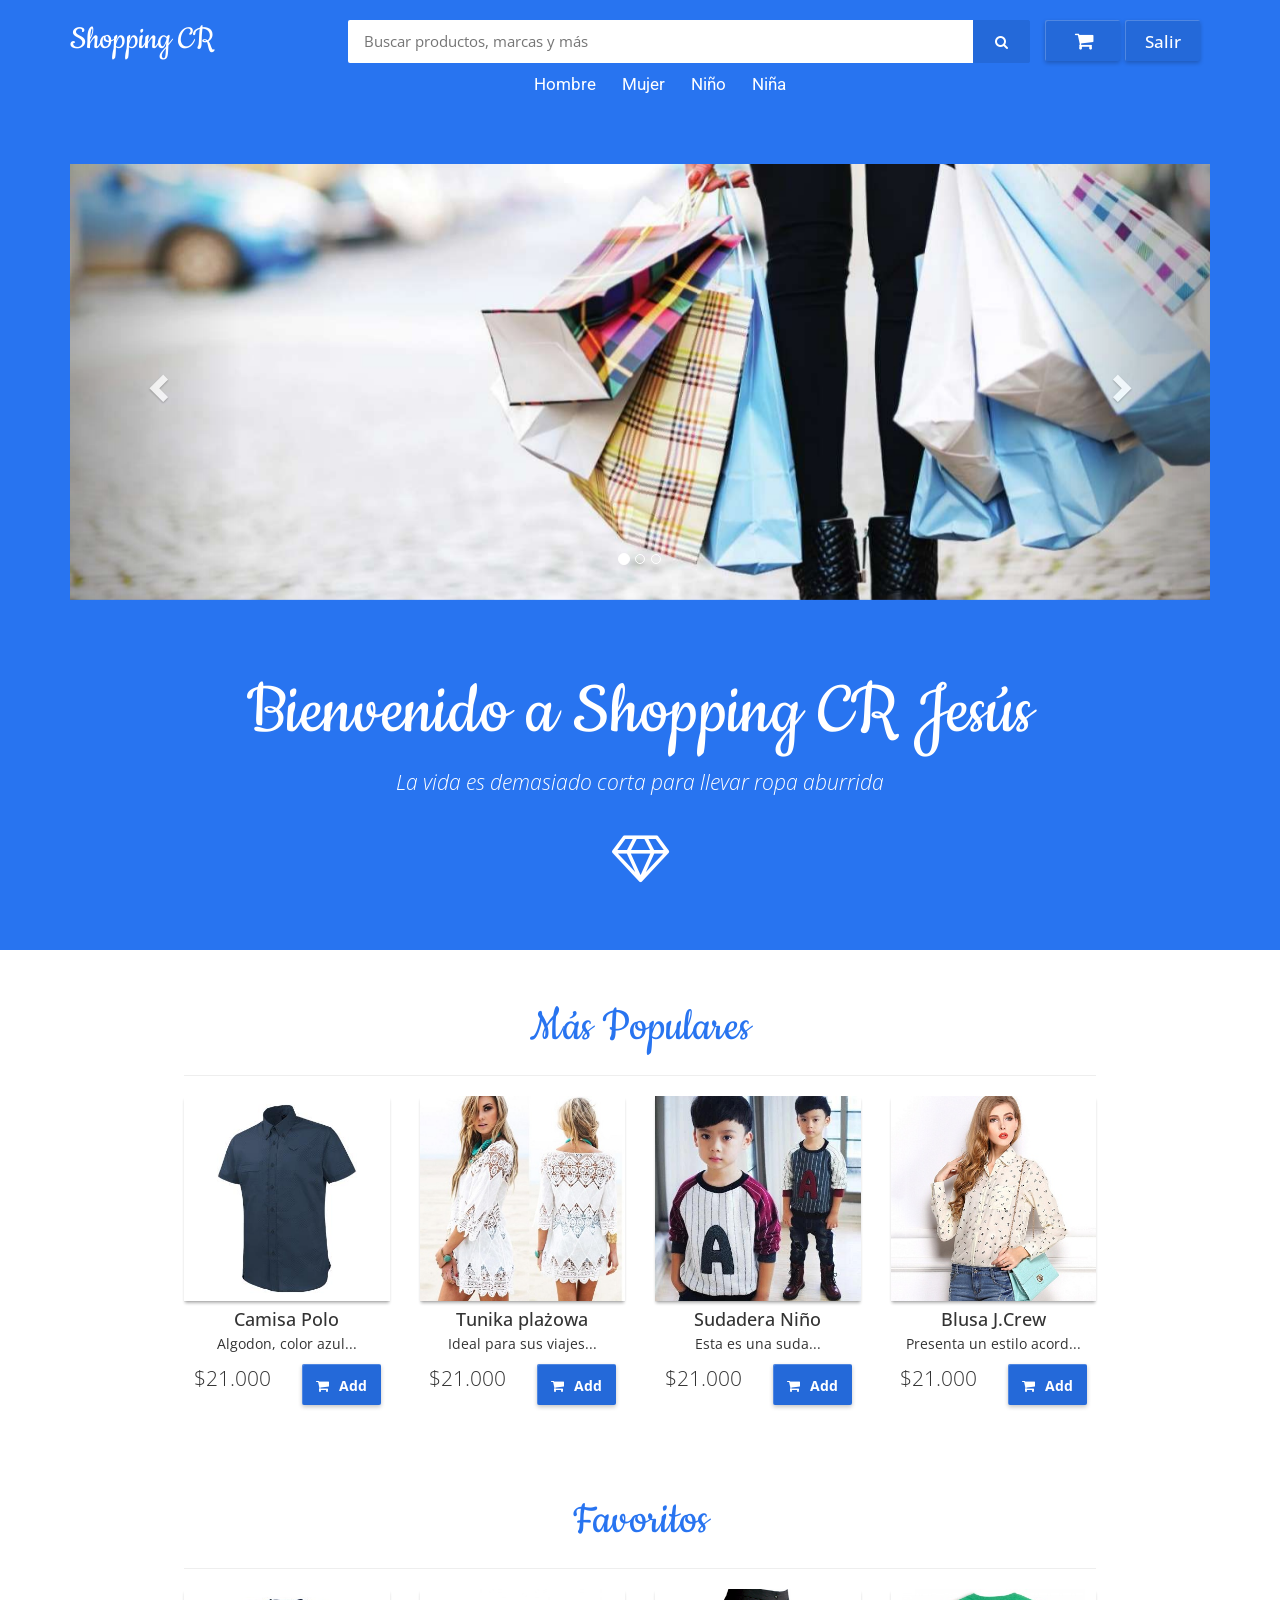
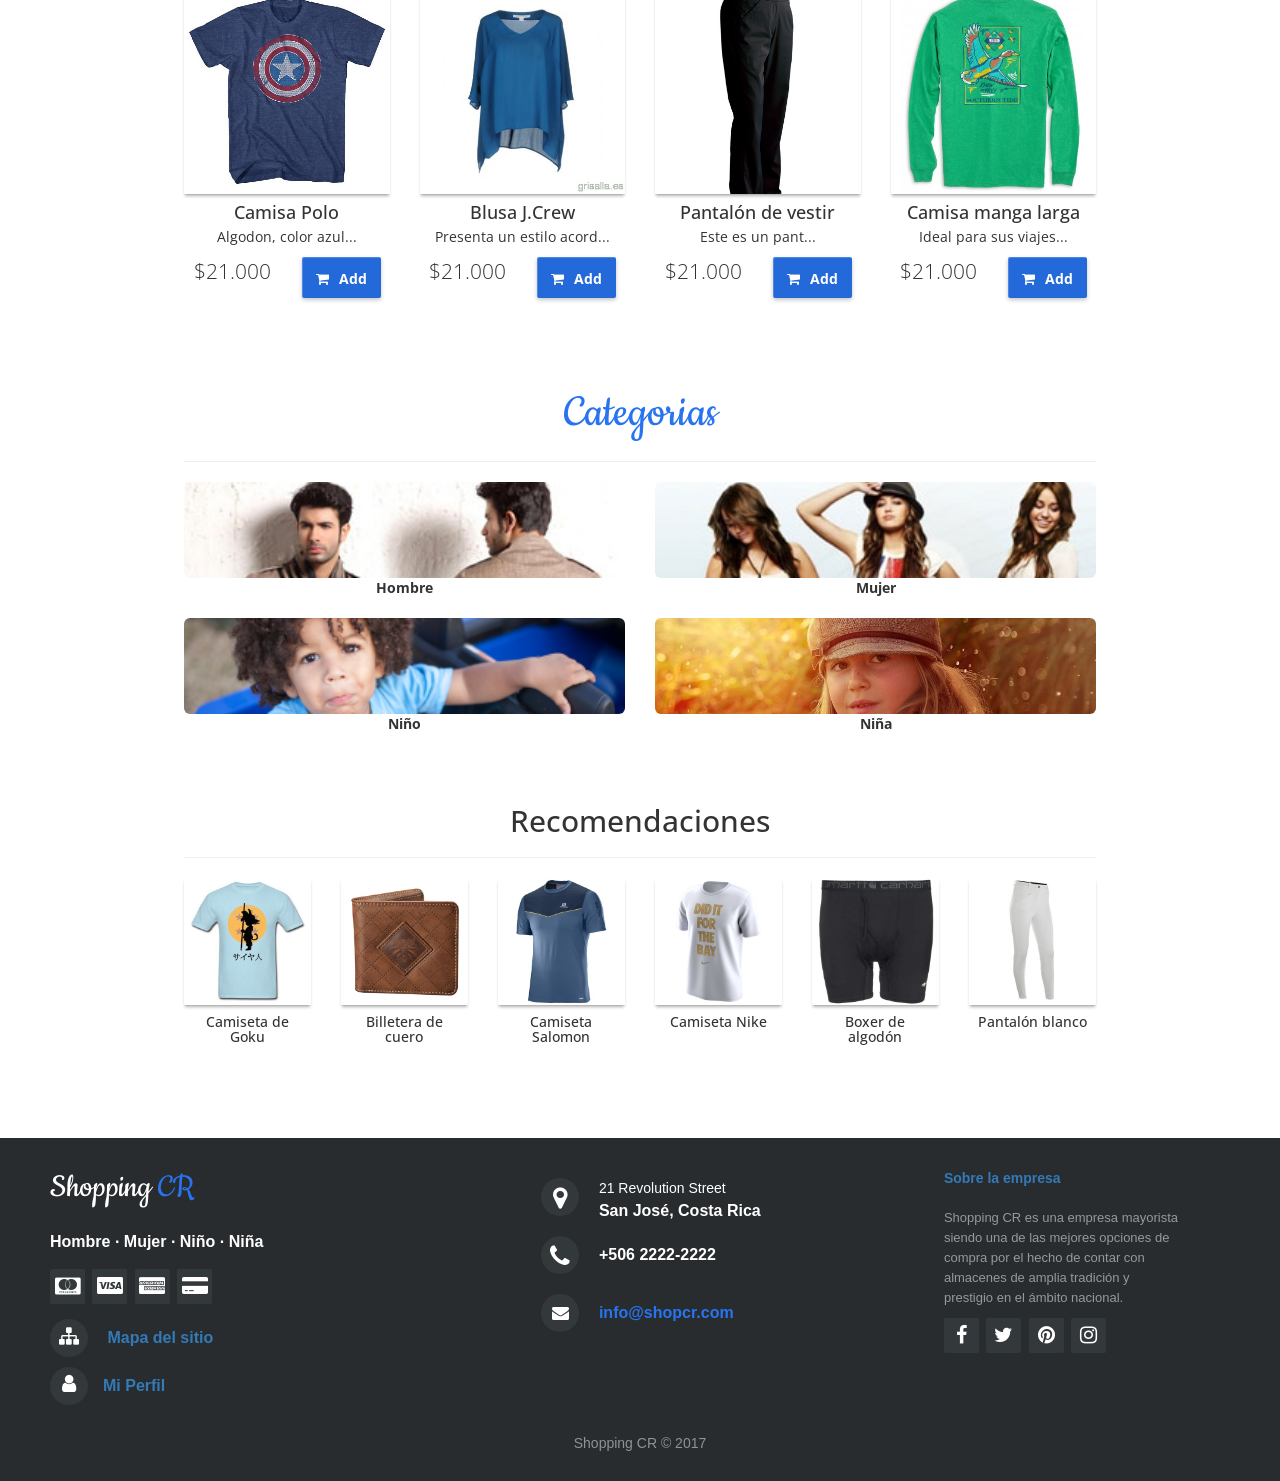
<file: Plantilla/index.html>
<!DOCTYPE html>
<html lang="en">
    <head>  
        <meta charset="utf-8">
        <meta name="viewport" content="width=device-width, initial-scale=1">
        <link rel="stylesheet" href="https://maxcdn.bootstrapcdn.com/bootstrap/3.3.7/css/bootstrap.min.css">
        <script src="https://ajax.googleapis.com/ajax/libs/jquery/3.2.0/jquery.min.js"></script>
        <script src="https://maxcdn.bootstrapcdn.com/bootstrap/3.3.7/js/bootstrap.min.js"></script>
        <link href="https://fonts.googleapis.com/css?family=Roboto" rel="stylesheet">
        <link rel="stylesheet" href="http://maxcdn.bootstrapcdn.com/font-awesome/4.7.0/css/font-awesome.min.css">
        <link href="http://fonts.googleapis.com/css?family=Cookie" rel="stylesheet" type="text/css">
        <link href="https://fonts.googleapis.com/css?family=Open+Sans:400,700" rel="stylesheet">

        <script src="js/app.js"></script>

        <link rel="stylesheet" href="css/styleNavbar.css">
        <link rel="stylesheet" href="css/styleJumbotron.css">
        <link rel="stylesheet" href="css/styleList.css">
        <link rel="stylesheet" href="css/styleProduct.css">
        <link rel="stylesheet" href="css/styleFooter.css">
        <link rel="stylesheet" href="css/styleCarousel.css">
        <link rel="stylesheet" href="css/styleHeader.css">
        <title>Shopping CR</title>
    </head>
    <body>

        <header>

        </header>

        <div id="contenedor">       
            <div class="carouselC">
                <div class="container text-center">
                    <div id="carousel-example-generic" class="carousel slide" data-ride="carousel">
                        <!-- Indicators -->
                        <ol class="carousel-indicators">
                            <li data-target="#carousel-example-generic" data-slide-to="0" class="active"></li>
                            <li data-target="#carousel-example-generic" data-slide-to="1"></li>
                            <li data-target="#carousel-example-generic" data-slide-to="2"></li>
                        </ol>

                        <!-- Wrapper for slides -->
                        <div class="carousel-inner" role="listbox">
                            <div class="item active">
                                <img src="images/slide1.jpg" alt="...">
                                <div class="carousel-caption">

                                </div>
                            </div>
                            <div class="item">
                                <img src="images/slide2.jpg" alt="...">
                                <div class="carousel-caption">

                                </div>
                            </div>
                            <div class="item">
                                <img src="images/slide3.jpg" alt="...">
                                <div class="carousel-caption">

                                </div>
                            </div>

                        </div>

                        <!-- Controls -->
                        <a class="left carousel-control" href="#carousel-example-generic" role="button" data-slide="prev">
                            <span class="glyphicon glyphicon-chevron-left" aria-hidden="true"></span>
                            <span class="sr-only">Previous</span>
                        </a>
                        <a class="right carousel-control" href="#carousel-example-generic" role="button" data-slide="next">
                            <span class="glyphicon glyphicon-chevron-right" aria-hidden="true"></span>
                            <span class="sr-only">Next</span>
                        </a>
                    </div>      
                </div>  
            </div>

            <div class="jumbotron jumbotron-fluid"> 
                <div class="container text-center">
                    <h1 class="font">Bienvenido a Shopping CR Jesús</h1>
                    <p><i>La vida es demasiado corta para llevar ropa aburrida</i></p>
                    <br>
                    <i class="fa fa-diamond icon"></i>
                    <br><br>
                </div>
            </div>

            <div class="container slide">
                <div class="listImages populares">
                    <h1 class="text-center">Más Populares</h1>
                    <hr>
                    <div id="products" class="row list-group">
                        <div class="item col-xs-12 col-sm-6 col-md-3 col-lg-3">
                            <div class="thumbnail">
                                <a href="#!" class="view"><img class="ihover group list-group-image" src="images/camisa.jpg" alt="" /></a>
                                <div class="caption">
                                    <h4 class="group inner list-group-item-heading">
                                        Camisa Polo</h4>
                                    <p class="group inner list-group-item-text">
                                        Algodon, color azul...</p>
                                    <div class="row">
                                        <div class="col-xs-12 col-md-6">
                                            <p class="lead">
                                                $21.000</p>
                                        </div>
                                        <div class="col-xs-12 col-md-6 text-right">
                                            <a class="buttonAdd" href="#!"><span class="fa fa-shopping-cart"></span><b>Add</b></a>
                                        </div>
                                    </div>
                                </div>
                            </div>
                        </div>
                        <div class="item col-xs-12 col-sm-6 col-md-3 col-lg-3">
                            <div class="thumbnail">
                                <a href="#!" class="view"><img class="ihover group list-group-image" src="images/blusa.jpg" alt="" /></a>
                                <div class="caption">
                                    <h4 class="group inner list-group-item-heading">
                                        Tunika plażowa</h4>
                                    <p class="group inner list-group-item-text">
                                        Ideal para sus viajes...</p>
                                    <div class="row">
                                        <div class="col-xs-12 col-md-6">
                                            <p class="lead">
                                                $21.000</p>
                                        </div>
                                        <div class="col-xs-12 col-md-6 text-right">
                                            <a class="buttonAdd" href="#!"><span class="fa fa-shopping-cart"></span><b>Add</b></a>
                                        </div>
                                    </div>
                                </div>
                            </div>
                        </div>
                        <div class="item col-xs-12 col-sm-6 col-md-3 col-lg-3">
                            <div class="thumbnail">
                                <a href="#!" class="view"><img class="ihover group list-group-image" src="images/abrigo.jpg" alt="" /></a>
                                <div class="caption">
                                    <h4 class="group inner list-group-item-heading">
                                        Sudadera Niño</h4>
                                    <p class="group inner list-group-item-text">
                                        Esta es una suda...</p>
                                    <div class="row">
                                        <div class="col-xs-12 col-md-6">
                                            <p class="lead">
                                                $21.000</p>
                                        </div>
                                        <div class="col-xs-12 col-md-6 text-right">
                                            <a class="buttonAdd" href="#!"><span class="fa fa-shopping-cart"></span><b>Add</b></a>
                                        </div>
                                    </div>
                                </div>
                            </div>
                        </div>
                        <div class="item col-xs-12 col-sm-6 col-md-3 col-lg-3">
                            <div class="thumbnail">
                                <a href="#!" class="view"><img class="ihover group list-group-image" src="images/blusa2.jpg" alt="" /></a>
                                <div class="caption">
                                    <h4 class="group inner list-group-item-heading">
                                        Blusa J.Crew</h4>
                                    <p class="group inner list-group-item-text">
                                        Presenta un estilo acord...</p>
                                    <div class="row">
                                        <div class="col-xs-12 col-md-6">
                                            <p class="lead">
                                                $21.000</p>
                                        </div>
                                        <div class="col-xs-12 col-md-6 text-right">
                                            <a class="buttonAdd" href="#!"><span class="fa fa-shopping-cart"></span><b>Add</b></a>
                                        </div>
                                    </div>
                                </div>
                            </div>
                        </div>
                    </div>
                </div>

                <div class="listImages favoritos">
                    <h1 class="text-center">Favoritos</h1>
                    <hr>
                    <div id="products" class="row list-group">
                        <div class="item col-xs-12 col-sm-6 col-md-3 col-lg-3">
                            <div class="thumbnail">
                                <a href="#!" class="view"><img class="ihover group list-group-image" src="images/camisa7.jpg" alt="" /></a>
                                <div class="caption">
                                    <h4 class="group inner list-group-item-heading">
                                        Camisa Polo</h4>
                                    <p class="group inner list-group-item-text">
                                        Algodon, color azul...</p>
                                    <div class="row">
                                        <div class="col-xs-12 col-md-6">
                                            <p class="lead">
                                                $21.000</p>
                                        </div>
                                        <div class="col-xs-12 col-md-6 text-right">
                                            <a class="buttonAdd" href="#!"><span class="fa fa-shopping-cart"></span><b>Add</b></a>
                                        </div>
                                    </div>
                                </div>
                            </div>
                        </div>
                        <div class="item col-xs-12 col-sm-6 col-md-3 col-lg-3">
                            <div class="thumbnail">
                                <a href="#!" class="view"><img class="ihover group list-group-image" src="images/blusas.jpg" alt="" /></a>
                                <div class="caption">
                                    <h4 class="group inner list-group-item-heading">
                                        Blusa J.Crew</h4>
                                    <p class="group inner list-group-item-text">
                                        Presenta un estilo acord...</p>
                                    <div class="row">
                                        <div class="col-xs-12 col-md-6">
                                            <p class="lead">
                                                $21.000</p>
                                        </div>
                                        <div class="col-xs-12 col-md-6 text-right">
                                            <a class="buttonAdd" href="#!"><span class="fa fa-shopping-cart"></span><b>Add</b></a>
                                        </div>
                                    </div>
                                </div>
                            </div>
                        </div>
                        <div class="item col-xs-12 col-sm-6 col-md-3 col-lg-3">
                            <div class="thumbnail">
                                <a href="#!" class="view"><img class="ihover group list-group-image" src="images/pantalones.png" alt="" /></a>
                                <div class="caption">
                                    <h4 class="group inner list-group-item-heading">
                                        Pantalón de vestir</h4>
                                    <p class="group inner list-group-item-text">
                                        Este es un pant...</p>
                                    <div class="row">
                                        <div class="col-xs-12 col-md-6">
                                            <p class="lead">
                                                $21.000</p>
                                        </div>
                                        <div class="col-xs-12 col-md-6 text-right">
                                            <a class="buttonAdd" href="#!"><span class="fa fa-shopping-cart"></span><b>Add</b></a>
                                        </div>
                                    </div>
                                </div>
                            </div>
                        </div>
                        <div class="item col-xs-12 col-sm-6 col-md-3 col-lg-3">
                            <div class="thumbnail">
                                <a href="#!" class="view"><img class="ihover group list-group-image" src="images/camisa9.jpg" alt="" /></a>
                                <div class="caption">
                                    <h4 class="group inner list-group-item-heading">
                                        Camisa manga larga</h4>
                                    <p class="group inner list-group-item-text">
                                        Ideal para sus viajes...</p>
                                    <div class="row">
                                        <div class="col-xs-12 col-md-6">
                                            <p class="lead">
                                                $21.000</p>
                                        </div>
                                        <div class="col-xs-12 col-md-6 text-right">
                                            <a class="buttonAdd" href="#!"><span class="fa fa-shopping-cart"></span><b>Add</b></a>
                                        </div>
                                    </div>
                                </div>
                            </div>
                        </div>
                    </div>
                </div>

                <!--  -->

                <div class="listImages text-center categorias">
                    <h1>Categorias</h1>
                    <hr>
                    <div id="fashionOptions" class="row list-group">
                        <div class="item col-xs-12 col-sm-6 col-md-6 col-lg-6">
                            <div class="thumbnail">
                                <div class="jumbotron menImage">

                                </div>
                                <strong>Hombre</strong>
                            </div>
                        </div>
                        <div class="item col-xs-12 col-sm-6 col-md-6 col-lg-6">
                            <div class="thumbnail">
                                <div class="jumbotron womenImage">

                                </div>
                                <strong>Mujer</strong>
                            </div>
                        </div>
                        <div class="item col-xs-12 col-sm-6 col-md-6 col-lg-6">
                            <div class="thumbnail">
                                <div class="jumbotron boyImage">

                                </div>
                                <strong>Niño</strong>
                            </div>
                        </div>
                        <div class="item col-xs-12 col-sm-6 col-md-6 col-lg-6">
                            <div class="thumbnail">
                                <div class="jumbotron girlImage">

                                </div>
                                <strong>Niña</strong>
                            </div>
                        </div>
                    </div>
                </div>

                <!-- -->

                <div class="listImages recomendaciones">
                    <h2 class="text-center">Recomendaciones</h2>
                    <hr>
                    <div id="products" class="row list-group">
                        <div class="item col-xs-12 col-sm-6 col-md-2 col-lg-2">
                            <div class="thumbnail">
                                <a href="#!" class="view"><img class="ihover group list-group-image" src="images/camisa3.jpg" alt="" /></a>
                                <div class="caption">
                                    <h4 class="group inner list-group-item-heading sug">
                                        Camiseta de Goku</h4>
                                </div>
                            </div>
                        </div>
                        <div class="item col-xs-12 col-sm-6 col-md-2 col-lg-2">
                            <div class="thumbnail">
                                <a href="#!" class="view"><img class="ihover group list-group-image" src="images/accesorios.jpg" alt="" /></a>
                                <div class="caption">
                                    <h4 class="group inner list-group-item-heading sug">
                                        Billetera de cuero</h4>
                                </div>
                            </div>
                        </div>
                        <div class="item col-xs-12 col-sm-6 col-md-2 col-lg-2">
                            <div class="thumbnail">
                                <a href="#!" class="view"><img class="ihover group list-group-image" src="images/camisa2.jpg" alt="" /></a>
                                <div class="caption">
                                    <h4 class="group inner list-group-item-heading sug">
                                        Camiseta Salomon</h4>
                                </div>
                            </div>
                        </div>
                        <div class="item col-xs-12 col-sm-6 col-md-2 col-lg-2">
                            <div class="thumbnail">
                                <a href="#!" class="view"><img class="ihover group list-group-image" src="images/camisa4.jpg" alt="" /></a>
                                <div class="caption">
                                    <h4 class="group inner list-group-item-heading sug">
                                        Camiseta Nike</h4>
                                </div>
                            </div>
                        </div>
                        <div class="item col-xs-12 col-sm-6 col-md-2 col-lg-2">
                            <div class="thumbnail">
                                <a href="#!" class="view"><img class="ihover group list-group-image" src="images/boxers.jpg" alt="" /></a>
                                <div class="caption">
                                    <h4 class="group inner list-group-item-heading sug">
                                        Boxer de algodón</h4>
                                </div>
                            </div>
                        </div>
                        <div class="item col-xs-12 col-sm-6 col-md-2 col-lg-2">
                            <div class="thumbnail">
                                <a href="#!" class="view"><img class="ihover group list-group-image" src="images/pantalonM.jpg" alt="" /></a>
                                <div class="caption">
                                    <h4 class="group inner list-group-item-heading sug">
                                        Pantalón blanco</h4>
                                </div>
                            </div>
                        </div>
                    </div>
                </div>
                
            </div>
        </div>

        <footer class="container footer-distributed">

        </footer>
        <script src="js/script.js"></script>
    </body>
</html>
</file>
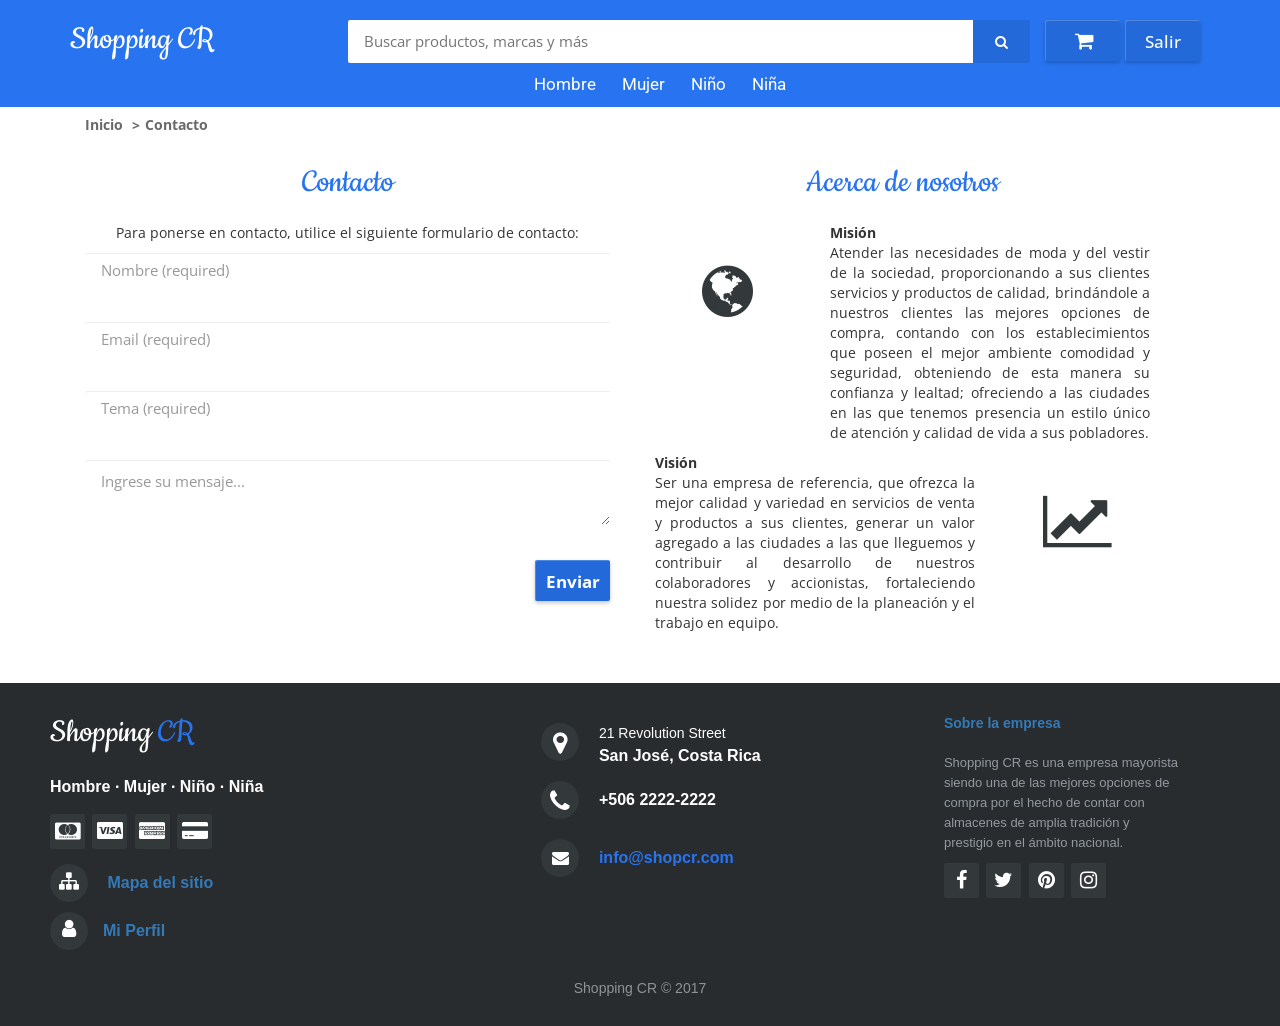
<file: Plantilla/about.html>
<!DOCTYPE html>
<html lang="en">
    <head>	
        <meta charset="utf-8">
        <meta name="viewport" content="width=device-width, initial-scale=1">
        <link rel="stylesheet" href="https://maxcdn.bootstrapcdn.com/bootstrap/3.3.7/css/bootstrap.min.css">
        <script src="https://ajax.googleapis.com/ajax/libs/jquery/3.2.0/jquery.min.js"></script>
        <script src="https://maxcdn.bootstrapcdn.com/bootstrap/3.3.7/js/bootstrap.min.js"></script>
        <link href="https://fonts.googleapis.com/css?family=Roboto" rel="stylesheet">
        <link rel="stylesheet" href="http://maxcdn.bootstrapcdn.com/font-awesome/4.7.0/css/font-awesome.min.css">
        <link href="http://fonts.googleapis.com/css?family=Cookie" rel="stylesheet" type="text/css">
        <link href="https://fonts.googleapis.com/css?family=Open+Sans:400,700" rel="stylesheet">

        <script src="js/app.js"></script>

        <link rel="stylesheet" href="css/styleNavbar.css">
        <link rel="stylesheet" href="css/styleJumbotron.css">
        <link rel="stylesheet" href="css/styleList.css">
        <link rel="stylesheet" href="css/styleProduct.css">
        <link rel="stylesheet" href="css/styleFooter.css">
        <link rel="stylesheet" href="css/styleBreadcrumb.css">
        <link rel="stylesheet" href="css/styleHeader.css">
        <title>Shopping CR</title>
    </head>
    <body>

        <header>

        </header>

        <div class="container contact">

            <ul class="breadcrumb">
                <li><a href="index.html">Inicio</a></li>
                <li>Contacto</li>
            </ul>		

            <div class="row col-md-12">
                <div class="col-md-6">
                    <h3>Contacto</h3>
                    <br>
                    <p class="text-center">Para ponerse en contacto, utilice el siguiente formulario de contacto:</p>

                    <form class="form-horizontal">
                        <div class="form-group">
                            <div class="col-md-12">
                                <input type="text" class="form-control flipkart-navbar-input" id="nombre" placeholder="Nombre (required)">
                            </div>
                        </div><br>
                        <div class="form-group">
                            <div class="col-md-12">
                                <input type="email" class="form-control flipkart-navbar-input" id="email" placeholder="Email (required)">
                            </div>
                        </div><br>
                        <div class="form-group">
                            <div class="col-md-12"> 
                                <input type="text" class="form-control flipkart-navbar-input" id="tema" placeholder="Tema (required)">
                            </div>
                        </div><br>
                        <div class="form-group">
                            <div class="col-md-12"> 
                                <textarea class="form-control flipkart-navbar-input" id="mensaje" placeholder="Ingrese su mensaje..."></textarea> 
                            </div>
                        </div><br>
                        <div class="form-group"> 
                            <div class="col-md-12 text-right">
                                <button type="submit" class="cart-button"><b>Enviar</b></button>
                            </div>
                        </div>
                    </form>
                </div>
                <div class="col-md-6">
                    <h3>Acerca de nosotros</h3>
                    <br>
                    <div class="col-md-4 icon">
                        <i class="fa fa-globe"></i>
                    </div>
                    <div class="col-md-8 text-justify">
                        <b>Misión</b>
                        <p>Atender las necesidades de moda y del vestir de la sociedad, proporcionando a sus clientes servicios y productos de calidad, brindándole a nuestros clientes las mejores opciones de compra, contando con los establecimientos que poseen el mejor ambiente comodidad y seguridad, obteniendo de esta manera su confianza y lealtad; ofreciendo a las ciudades en las que tenemos presencia un estilo único de atención y calidad de vida a sus pobladores.</p>
                    </div>

                    <div class="col-md-8 text-justify">							
                        <b>Visión</b>
                        <p>Ser una empresa de referencia, que ofrezca la mejor calidad y variedad en servicios de venta y productos a sus clientes, generar un valor agregado a las ciudades a las que lleguemos y contribuir al desarrollo de nuestros colaboradores y accionistas, fortaleciendo nuestra solidez por medio de la planeación y el trabajo en equipo.</p>	
                    </div>
                    <div class="col-md-4 icon">
                        <i class="fa fa-line-chart"></i>
                    </div>
                </div>
            </div>
        </div>

        <footer class="container footer-distributed">

        </footer>

        <script src="js/script.js"></script>
    </body>

</html>
</file>
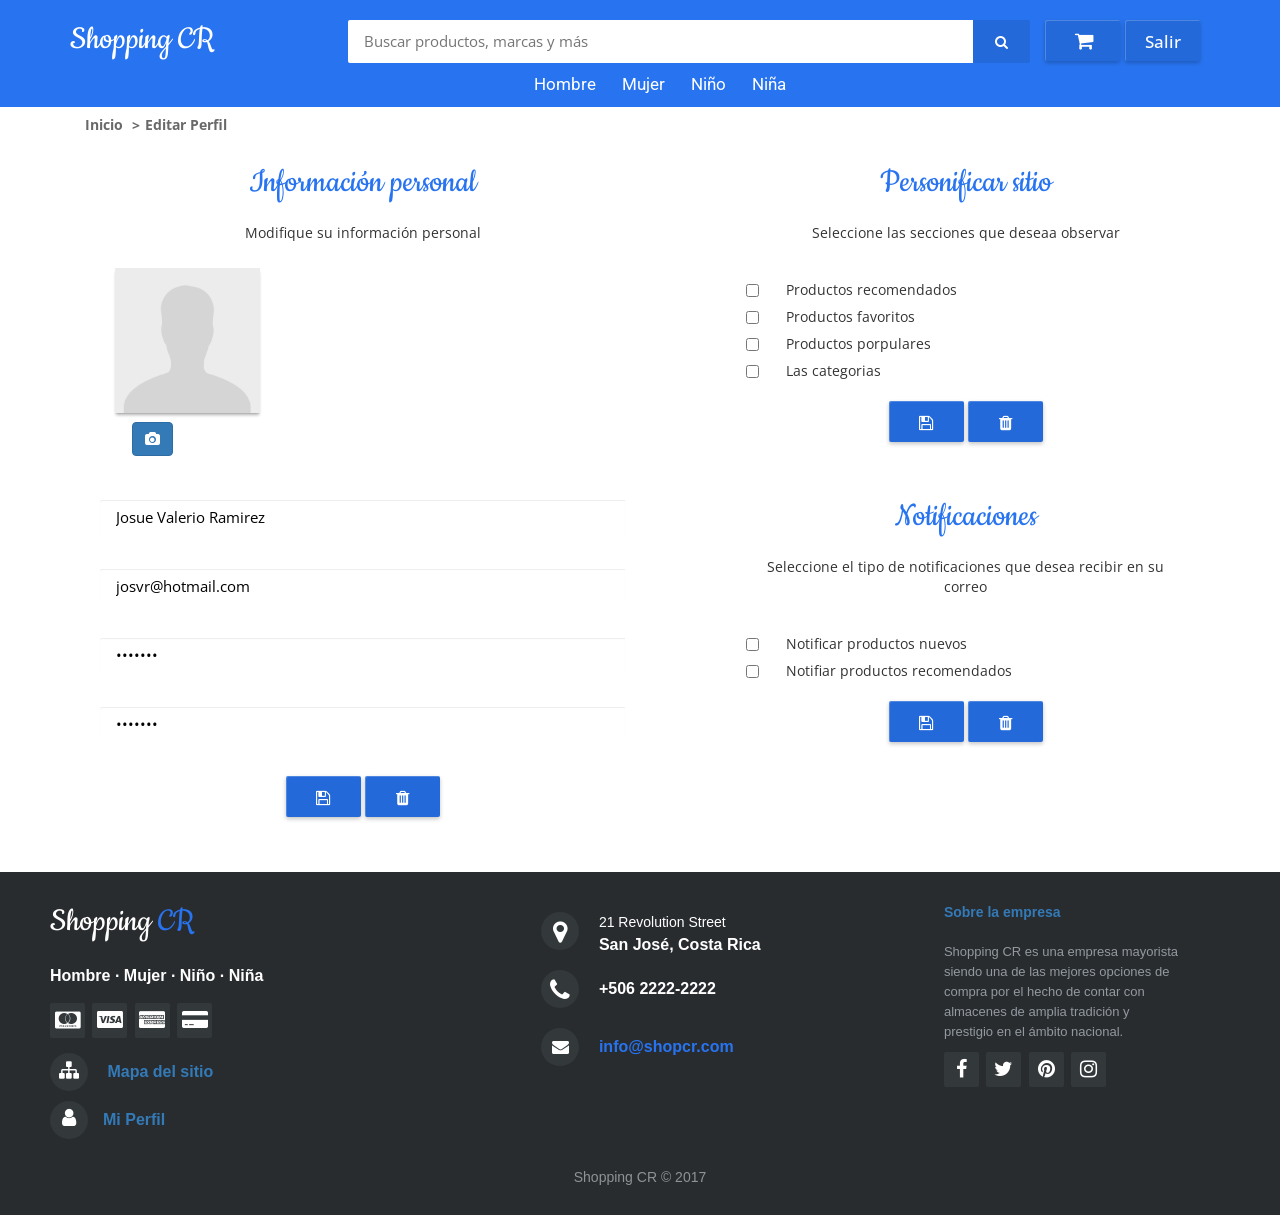
<file: Plantilla/edit_profile.html>
<!DOCTYPE html>
<html lang="zxx">
    <head>  
        <meta charset="utf-8">
        <meta name="viewport" content="width=device-width, initial-scale=1">
        <link rel="stylesheet" href="https://maxcdn.bootstrapcdn.com/bootstrap/3.3.7/css/bootstrap.min.css">
        <script src="https://ajax.googleapis.com/ajax/libs/jquery/3.2.0/jquery.min.js"></script>
        <script src="https://maxcdn.bootstrapcdn.com/bootstrap/3.3.7/js/bootstrap.min.js"></script>
        <link href="https://fonts.googleapis.com/css?family=Roboto" rel="stylesheet">
        <link rel="stylesheet" href="http://maxcdn.bootstrapcdn.com/font-awesome/4.7.0/css/font-awesome.min.css">
        <link href="http://fonts.googleapis.com/css?family=Cookie" rel="stylesheet" type="text/css">
        <link href="https://fonts.googleapis.com/css?family=Open+Sans:400,700" rel="stylesheet">

        <script src="js/app.js"></script>


        <link rel="stylesheet" href="css/styleNavbar.css">
        <link rel="stylesheet" href="css/styleJumbotron.css">
        <link rel="stylesheet" href="css/styleList.css">
        <link rel="stylesheet" href="css/styleProduct.css">
        <link rel="stylesheet" href="css/styleFooter.css">
        <link rel="stylesheet" href="css/styleBreadcrumb.css">
        <link rel="stylesheet" href="css/styleHeader.css">
        <link rel="stylesheet" href="css/styleGuardar.css">
        <title>Shopping CR</title>
    </head>
    <body>

        <header>

        </header>

        <div class="container contact">

            <ul class="breadcrumb">
                <li><a href="index.html">Inicio</a></li>
                <li><a href="#">Editar Perfil</a></li>
            </ul>

            

            <div class="col-md-12">
                
                <div class="col-md-6">
                <h3 class="text-center">Información personal</h3>
                <br>
                
                <p class="text-center">Modifique su información personal</p>

                <form class="form-horizontal">
                    <div class="item col-xs-12 col-sm-6 col-md-4 col-lg-4" style="margin-bottom: 15px; margin-top: 15px;">
                        <div class="thumbnail">
                            <img id="imgUPL" class="ihover group list-group-image" src="images/default.png" alt="" />
                            <div class="caption">

                                <div class="row">

                                    <div class="col-xs-12 col-md-6 text-right">
                                    <label class="btn btn-primary btn-file">
                                        <span class="fa fa-camera"></span> <input type="file" id="inputIM" style="display: none;">
                                    </label>
                                    </div>
                                </div>
                            </div>
                        </div>
                    </div>
                    <div class="form-group">
                        <div class="col-md-12">
                            <input type="text" class="form-control flipkart-navbar-input" id="nombre" value="Josue Valerio Ramirez" placeholder="Nombre (required)">
                        </div>
                    </div><br>
                    <div class="form-group">
                        <div class="col-md-12">
                            <input type="email" class="form-control flipkart-navbar-input" id="email" value="josvr@hotmail.com"
                            placeholder="Email (required)">
                        </div>
                    </div><br>
                    <div class="form-group">
                        <div class="col-md-12">
                            <input type="password" class="form-control flipkart-navbar-input" id="Password" value="1235678" placeholder="Password">
                        </div>
                    </div><br>
                    <div class="form-group">
                        <div class="col-md-12">
                            <input type="password" class="form-control flipkart-navbar-input" id="PasswordRepeat" value="1235678" placeholder="Repeat Password">
                        </div>
                    </div><br>
                    
                   
                    <div class="form-group"> 
                        <div class="col-md-12 text-center">
                            <button type="button" id="btnUpdate1" class="cart-button"><span class="fa fa-floppy-o"></span></button>
                            <button type="submit" class="cart-button"><span class="fa fa-trash"></span></button>
                        </div>
                    </div>
                    <div class="guardar1">
                        Guardado exitoso
                    </div>
                </form>
                </div>


                <div class="col-md-6" style="padding-left: 10%;">
                    <h3 class="text-center">Personificar sitio</h3>
                    <br>

                    <p class="text-center">Seleccione las secciones que deseaa observar</p>
                    <form class="form-horizontal">

                        <br>
                        <div class="checkbox">
                            <div class="col-md-12">
                                <input id="inputRecomendados" type="checkbox" name="fl01" >
                                <label>Productos recomendados</label>
                            </div>
                        </div>
                        <div class="checkbox">
                            <div class="col-md-12">
                                <input id="inputFavoritos" type="checkbox" name="fl01" value="0">
                                <label>Productos favoritos</label>
                            </div>
                        </div>
                        <div class="checkbox">
                            <div class="col-md-12">
                                <input id="inputPopulares" type="checkbox" name="fl01" value="0">
                                <label>Productos porpulares</label>
                            </div>
                        </div>
                        <div class="checkbox">
                            <div class="col-md-12">
                                <input id="inputCategorias" type="checkbox" name="fl01" value="0">
                                <label>Las categorias</label>
                            </div>
                        </div>
                       
                        <br>

                        <div class="form-group"> 
                            <div class="col-md-12 text-center">
                                <button type="button" id="btnUpdate2" class="cart-button"><span class="fa fa-floppy-o"></span>      </button>
                                <button type="submit" class="cart-button"><span class="fa fa-trash"></span></button>
                            </div>
                        </div>
                        <div class="guardar2">
                            Guardado exitoso
                        </div>

                    </form>


                    <br/>
                    <br/>
                    <h3 class="text-center">Notificaciones</h3>
                    <br>

                    <p class="text-center">Seleccione el tipo de notificaciones que desea recibir en su correo</p>

                    <form class="form-horizontal">

                        <br>
                        <div class="checkbox">
                            <div class="col-md-12">
                                <input type="checkbox" name="fl01" value="0">
                                <label>Notificar productos nuevos</label>
                            </div>
                        </div>
                        <div class="checkbox">
                            <div class="col-md-12">
                                <input type="checkbox" name="fl01" value="0">
                                <label>Notifiar productos recomendados</label>
                            </div>
                        </div>
                       
                        <br>

                        <div class="form-group"> 
                            <div class="col-md-12 text-center">
                                <button type="button" id="btnUpdate3" class="cart-button"><span class="fa fa-floppy-o"></span></button>
                                <button type="submit" class="cart-button"><span class="fa fa-trash"></span></button>
                            </div>
                        </div>
                        <div class="guardar3">
                            Guardado exitoso
                        </div>

                    </form>

                    


                </div>
            </div>

        </div>

        <footer class="container footer-distributed">

        </footer>
        <script src="js/script.js"></script>

        <script  type="text/javascript" >

            $(document).ready( function() {

                function readURL(input) {
                    if (input.files && input.files[0]) {
                        var reader = new FileReader();

                        reader.onload = function (e) {
                            $('#imgUPL').attr('src', e.target.result);
                        }

                        reader.readAsDataURL(input.files[0]);
                    }
                }

                $("#inputIM").change(function(){
                    readURL(this);
                });     
            });

        </script>
    </body>

</html>
</file>
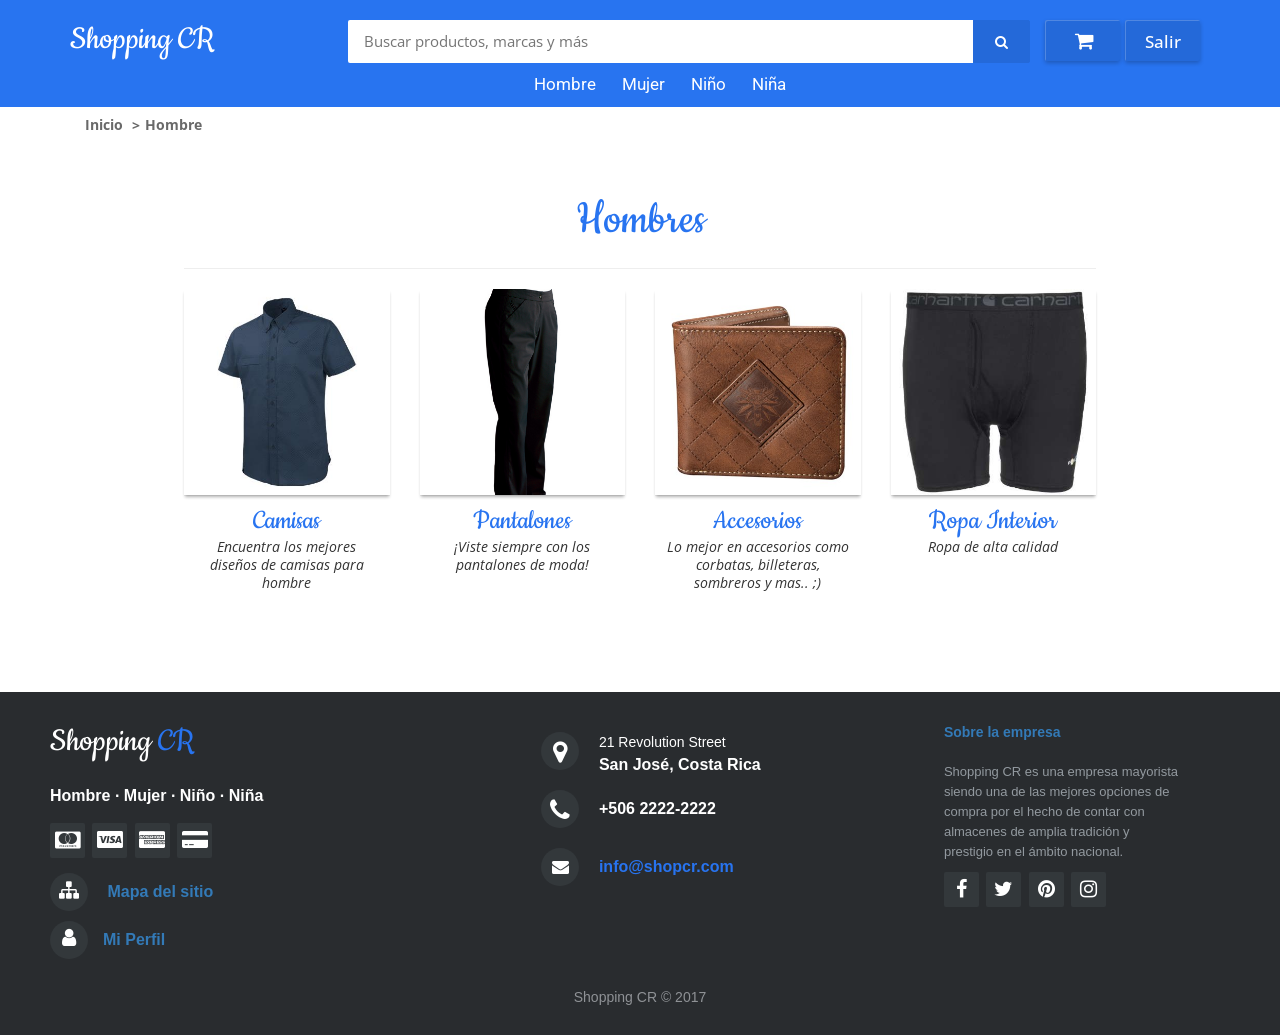
<file: Plantilla/hombre.html>
<!DOCTYPE html>
<html lang="zxx">
    <head>  
        <meta charset="utf-8">
        <meta name="viewport" content="width=device-width, initial-scale=1">
        <link rel="stylesheet" href="https://maxcdn.bootstrapcdn.com/bootstrap/3.3.7/css/bootstrap.min.css">
        <script src="https://ajax.googleapis.com/ajax/libs/jquery/3.2.0/jquery.min.js"></script>
        <script src="https://maxcdn.bootstrapcdn.com/bootstrap/3.3.7/js/bootstrap.min.js"></script>
        <link href="https://fonts.googleapis.com/css?family=Roboto" rel="stylesheet">
        <link rel="stylesheet" href="http://maxcdn.bootstrapcdn.com/font-awesome/4.7.0/css/font-awesome.min.css">
        <link href="http://fonts.googleapis.com/css?family=Cookie" rel="stylesheet" type="text/css">
        <link href="https://fonts.googleapis.com/css?family=Open+Sans:400,700" rel="stylesheet">

        <script src="js/app.js"></script>

        <link rel="stylesheet" href="css/styleNavbar.css">
        <link rel="stylesheet" href="css/styleJumbotron.css">
        <link rel="stylesheet" href="css/styleList.css">
        <link rel="stylesheet" href="css/styleProduct.css">
        <link rel="stylesheet" href="css/styleFooter.css">
        <link rel="stylesheet" href="css/styleBreadcrumb.css">
        <link rel="stylesheet" href="css/styleHeader.css">
        <title>Shopping CR</title>
    </head>
    <body>

        <header>

        </header>

        <div class="container">

            <ul class="breadcrumb">
                <li><a href="index.html">Inicio</a></li>
                <li><a href="hombre.html">Hombre</a></li>
            </ul>   

            <div class="listImages">
                <h1 class="text-center">Hombres</h1>
                <hr>
                <div id="products" class="row list-group">
                    <div class="item col-xs-12 col-sm-6 col-md-3 col-lg-3">
                        <div class="thumbnail tumbCategories">
                            <a href="products_list.html" class="view"><img class="ihover group list-group-image" src="images/camisa.jpg" alt="" /></a>
                            <div class="caption">
                                <h4 class="group inner list-group-item-heading" style="text-align: center;">
                                    Camisas</h4>
                                <p class="group inner list-group-item-text">
                                    Encuentra los mejores diseños de camisas para hombre</p>
                            </div>
                        </div>

                    </div>
                    <div class="item col-xs-12 col-sm-6 col-md-3 col-lg-3">
                        <div class="thumbnail tumbCategories">
                            <a href="products_list.html" class="view"><img class="ihover group list-group-image" src="images/pantalones.png" alt="" /></a>
                            <div class="caption">
                                <h4 class="group inner list-group-item-heading" style="text-align: center;">
                                    Pantalones</h4>
                                <p class="group inner list-group-item-text">
                                    ¡Viste siempre con los pantalones de moda!</p>
                            </div>
                        </div>

                    </div>
                    <div class="item col-xs-12 col-sm-6 col-md-3 col-lg-3">
                        <div class="thumbnail tumbCategories">
                            <a href="products_list.html" class="view"><img class="ihover group list-group-image" src="images/accesorios.jpg" alt="" /></a>
                            <div class="caption">
                                <h4 class="group inner list-group-item-heading" style="text-align: center;">
                                    Accesorios</h4>
                                <p class="group inner list-group-item-text">
                                    Lo mejor en accesorios como corbatas, billeteras, sombreros y mas.. ;)</p>
                            </div>
                        </div>

                    </div>
                    <div class="item col-xs-12 col-sm-6 col-md-3 col-lg-3">
                        <div class="thumbnail tumbCategories">
                            <a href="products_list.html" class="view"><img class="ihover group list-group-image" src="images/boxers.jpg" alt="" /></a>
                            <div class="caption">
                                <h4 class="group inner list-group-item-heading" style="text-align: center;">
                                    Ropa Interior</h4>
                                <p class="group inner list-group-item-text">
                                    Ropa de alta calidad</p>
                            </div>
                        </div>

                    </div>
                </div>
            </div>

        </div>

        <footer class="container footer-distributed">

        </footer>
        <script src="js/script.js"></script>
    </body>

</html>
</file>
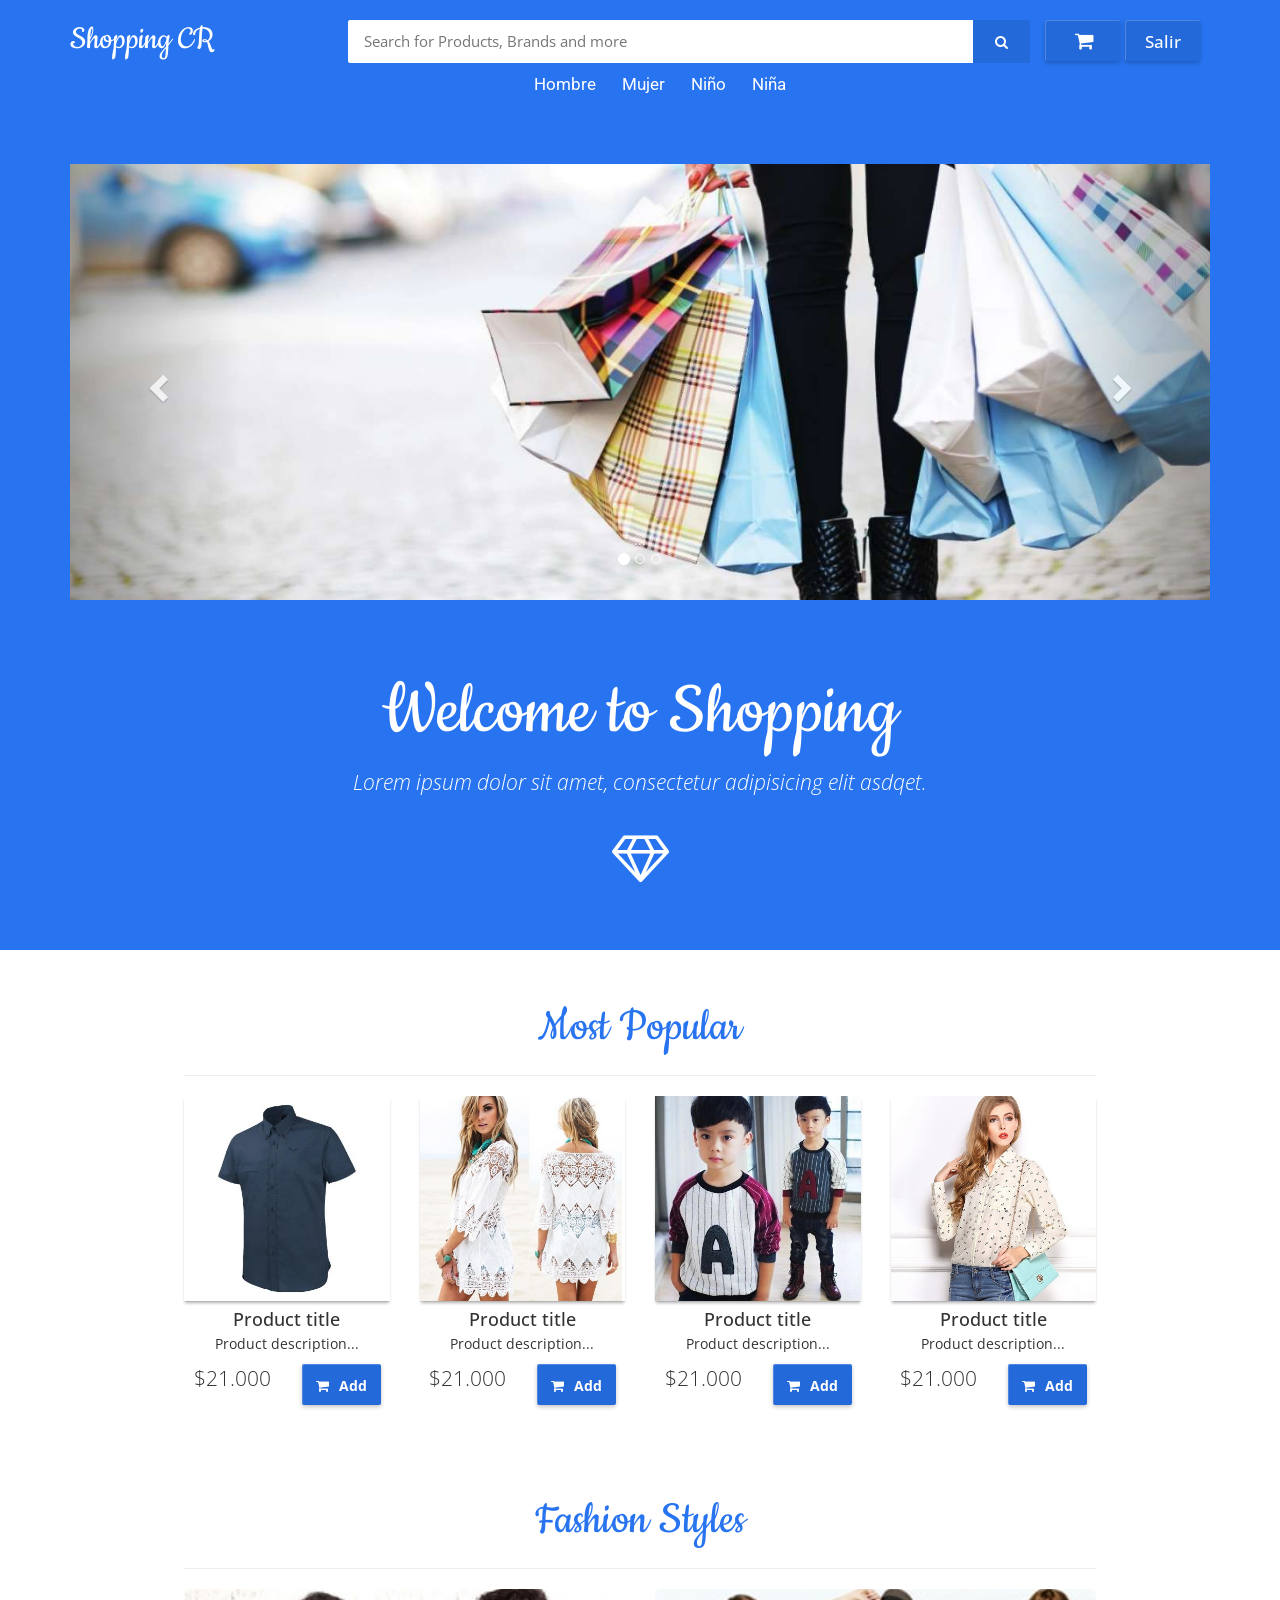
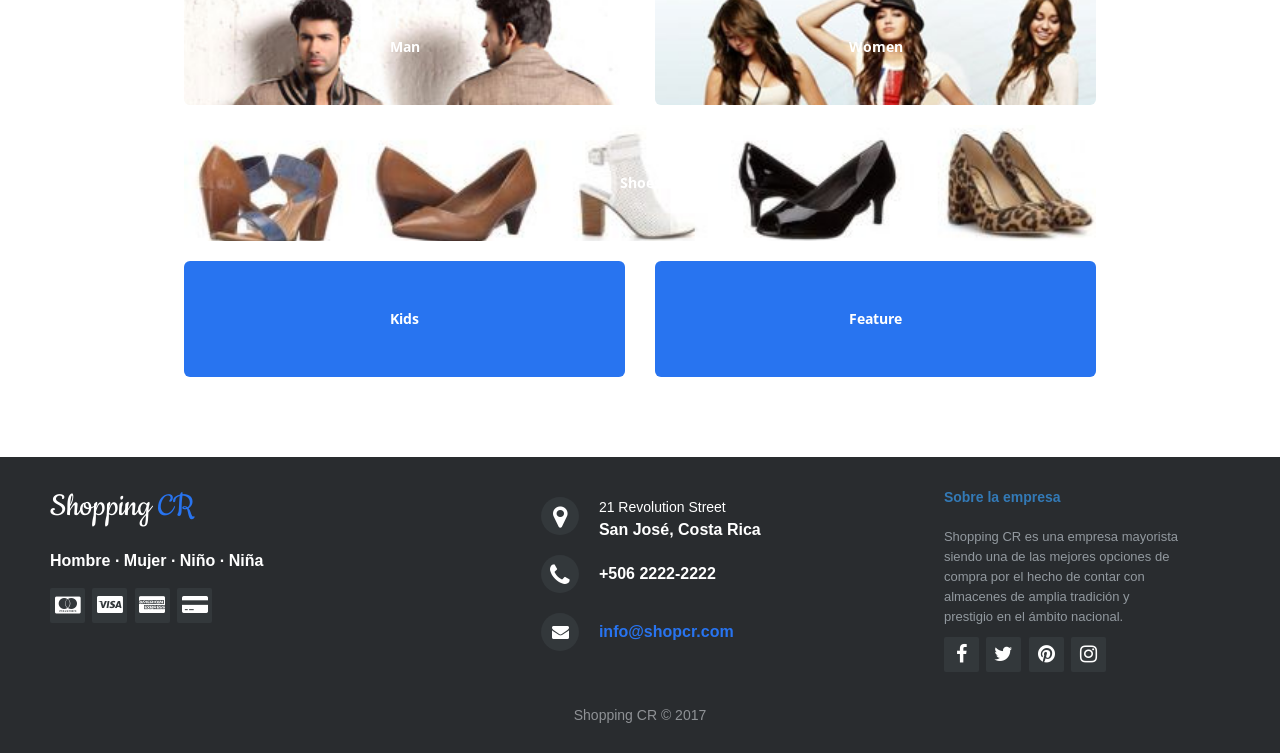
<file: Plantilla/index2.html>
<!DOCTYPE html>
<!--
To change this license header, choose License Headers in Project Properties.
To change this template file, choose Tools | Templates
and open the template in the editor.
-->
<!DOCTYPE html>
<html lang="en">
    <head>	
        <meta charset="utf-8">
        <meta name="viewport" content="width=device-width, initial-scale=1">
        <link rel="stylesheet" href="https://maxcdn.bootstrapcdn.com/bootstrap/3.3.7/css/bootstrap.min.css">
        <script src="https://ajax.googleapis.com/ajax/libs/jquery/3.2.0/jquery.min.js"></script>
        <script src="https://maxcdn.bootstrapcdn.com/bootstrap/3.3.7/js/bootstrap.min.js"></script>
        <link href="https://fonts.googleapis.com/css?family=Roboto" rel="stylesheet">
        <link rel="stylesheet" href="http://maxcdn.bootstrapcdn.com/font-awesome/4.7.0/css/font-awesome.min.css">
        <link href="http://fonts.googleapis.com/css?family=Cookie" rel="stylesheet" type="text/css">
        <link href="https://fonts.googleapis.com/css?family=Open+Sans:400,700" rel="stylesheet">

        <script src="js/app.js"></script>

        <link rel="stylesheet" href="css/styleNavbar.css">
        <link rel="stylesheet" href="css/styleJumbotron.css">
        <link rel="stylesheet" href="css/styleList.css">
        <link rel="stylesheet" href="css/styleProduct.css">
        <link rel="stylesheet" href="css/styleFooter.css">
        <link rel="stylesheet" href="css/styleCarousel.css">
        <link rel="stylesheet" href="css/styleHeader.css">
        <title>Shopping CR</title>
    </head>
    <body>

        <header>
            <div id="flipkart-navbar">
                <div class="container">
                    <div class="row row2">
                        <div class="col-sm-3">
                            <h2 class="navbarText"><span class="smallnav menu" id="openNav"><i class="fa fa-navicon"></i>Shopping CR</span></h2>
                            <h1 class="navbarText"><span class="largenav"><a href="index2.html">Shopping CR</a></span></h1>
                        </div>
                        <div class="flipkart-navbar-search smallsearch col-sm-7 col-xs-12">
                            <div class="row">
                                <input class="flipkart-navbar-input col-xs-11" type="text" placeholder="Search for Products, Brands and more" name="search">
                                <button class="flipkart-navbar-button col-xs-1">
                                    <span class="iconsearch fa fa-search"></span>
                                </button>
                            </div>
                        </div>
                        <div class="cart largenav col-sm-2">
                            <a class="cart-button">
                                <span class="iconcart fa fa-shopping-cart" id="carrito"></span>
                            </a>
                        </div>
                        <div class="cart largenav col-sm-2">
                            <a class="cart-button">
                                Salir
                            </a>
                        </div>
                    </div>

                    <div class="row row1">
                        <ul class="largenav text-center">
                            <li class="upper-links dropdown"><a class="links" href="#!">Hombre</a>
                                <ul class="dropdown-menu">
                                    <li class="profile-li"><a class="profile-links" href="products_list.html">Camisas</a></li>
                                    <li class="profile-li"><a class="profile-links" href="products_list.html">Pantalones</a></li>
                                    <li class="profile-li"><a class="profile-links" href="products_list.html">Medias </a></li>
                                    <li class="profile-li"><a class="profile-links" href="products_list.html">Ropa interior</a></li>
                                </ul>
                            </li>
                            <li class="upper-links dropdown"><a class="links" href="#!">Mujer</a>
                                <ul class="dropdown-menu">
                                    <li class="profile-li"><a class="profile-links" href="products_list.html">Blusas</a></li>
                                    <li class="profile-li"><a class="profile-links" href="products_list.html">Pantalones</a></li>
                                    <li class="profile-li"><a class="profile-links" href="products_list.html">Vestidos</a></li>
                                    <li class="profile-li"><a class="profile-links" href="products_list.html">Medias</a></li>
                                    <li class="profile-li"><a class="profile-links" href="products_list.html">Ropa interior</a></li>
                                </ul>
                            </li>
                            <li class="upper-links dropdown"><a class="links" href="#!">Niño</a>
                                <ul class="dropdown-menu">
                                    <li class="profile-li"><a class="profile-links" href="products_list.html">Camisas</a></li>
                                    <li class="profile-li"><a class="profile-links" href="products_list.html">Pantalones</a></li>
                                    <li class="profile-li"><a class="profile-links" href="products_list.html">Medias </a></li>
                                    <li class="profile-li"><a class="profile-links" href="products_list.html">Ropa interior</a></li>
                                </ul>
                            </li>
                            <li class="upper-links dropdown"><a class="links" href="#!">Niña</a>
                                <ul class="dropdown-menu">
                                    <li class="profile-li"><a class="profile-links" href="products_list.html">Blusas</a></li>
                                    <li class="profile-li"><a class="profile-links" href="products_list.html">Pantalones</a></li>
                                    <li class="profile-li"><a class="profile-links" href="products_list.html">Vestidos</a></li>
                                    <li class="profile-li"><a class="profile-links" href="products_list.html">Medias </a></li>
                                    <li class="profile-li"><a class="profile-links" href="products_list.html">Ropa interior</a></li>
                                </ul>
                            </li>
                        </ul>
                    </div>
                </div>
            </div>
            <div id="mySidenav" class="sidenav">
                <div class="container sidenavContent">
                    <span class="sidenav-heading">Shopping CR</span>
                    <a href="javascript:void(0)" class="closebtn" id="closeNav"><i class="fa fa-arrow-left"></i></a>
                </div>
                <ul>
                    <li><a class="links" href="#!"><i class="fa fa-home"></i> Inicio</a></li>
                    <li><a class="links" href="#!" id="categories"><i class="fa fa-tags"></i> Categorías</a>
                        <ul id="listCategories" class="oculto">
                            <li><a class="links" href="#!" id="man"><i class="fa fa-male"></i>  Hombre</a>
                                <ul id="listMan" class="oculto">
                                    <li><a class="links" href="products_list.html"><i class=""></i>  Camisas</a></li>
                                    <li><a class="links" href="products_list.html"><i class=""></i>  Pantalones</a></li>
                                    <li><a class="links" href="products_list.html"><i class=""></i>  Medias</a></li>
                                    <li><a class="links" href="products_list.html"><i class=""></i>  Ropa interior</a></li>
                                </ul>
                            </li>
                            <li><a class="links" href="#!" id="woman"><i class="fa fa-female"></i>  Mujer</a>
                                <ul id="listWoman" class="oculto">
                                    <li><a class="links" href="products_list.html"><i class=""></i>  Blusas</a></li>
                                    <li><a class="links" href="products_list.html"><i class=""></i>  Pantalones</a></li>
                                    <li><a class="links" href="products_list.html"><i class=""></i>  Vestido</a></li>
                                    <li><a class="links" href="products_list.html"><i class=""></i>  Medias</a></li>
                                    <li><a class="links" href="products_list.html"><i class=""></i>  Ropa interior</a></li>
                                </ul>
                            </li>
                            <li><a class="links" href="#!" id="niño"><i class="fa fa-child"></i>  Niño</a>
                                <ul id="listNiño" class="oculto">
                                    <li><a class="links" href="products_list.html"><i class=""></i>  Camisas</a></li>
                                    <li><a class="links" href="products_list.html"><i class=""></i>  Pantalones</a></li>
                                    <li><a class="links" href="products_list.html"><i class=""></i>  Medias</a></li>
                                    <li><a class="links" href="products_list.html"><i class=""></i>  Ropa interior</a></li>
                                </ul>
                            </li>                               
                            <li><a class="links" href="#!" id="niña"><i class="fa fa-child"></i>  Niña</a>
                                <ul id="listNiña" class="oculto">
                                    <li><a class="links" href="products_list.html"><i class=""></i>  Blusas</a></li>
                                    <li><a class="links" href="products_list.html"><i class=""></i>  Pantalones</a></li>
                                    <li><a class="links" href="products_list.html"><i class=""></i>  Vestido</a></li>
                                    <li><a class="links" href="products_list.html"><i class=""></i>  Medias</a></li>
                                    <li><a class="links" href="products_list.html"><i class=""></i>  Ropa interior</a></li>
                                </ul>
                            </li>
                        </ul>
                    </li>
                    <li><a class="links" href="#!"><i class="iconcart fa fa-shopping-cart"></i>.   Carrito</a></li>
                    <li><a class="links" href="#!"><i class="fa fa-sign-in"></i> Salir</a></li>
                </ul>
            </div>
        </header>

        <div id="contenedor">		
            <div class="carouselC">
                <div class="container text-center">
                    <div id="carousel-example-generic" class="carousel slide" data-ride="carousel">
                        <!-- Indicators -->
                        <ol class="carousel-indicators">
                            <li data-target="#carousel-example-generic" data-slide-to="0" class="active"></li>
                            <li data-target="#carousel-example-generic" data-slide-to="1"></li>
                            <li data-target="#carousel-example-generic" data-slide-to="2"></li>
                        </ol>

                        <!-- Wrapper for slides -->
                        <div class="carousel-inner" role="listbox">
                            <div class="item active">
                                <img src="images/slide1.jpg" alt="...">
                                <div class="carousel-caption">
                                    ...
                                </div>
                            </div>
                            <div class="item">
                                <img src="images/slide1.jpg" alt="...">
                                <div class="carousel-caption">
                                    ...
                                </div>
                            </div>

                        </div>

                        <!-- Controls -->
                        <a class="left carousel-control" href="#carousel-example-generic" role="button" data-slide="prev">
                            <span class="glyphicon glyphicon-chevron-left" aria-hidden="true"></span>
                            <span class="sr-only">Previous</span>
                        </a>
                        <a class="right carousel-control" href="#carousel-example-generic" role="button" data-slide="next">
                            <span class="glyphicon glyphicon-chevron-right" aria-hidden="true"></span>
                            <span class="sr-only">Next</span>
                        </a>
                    </div>		
                </div>	
            </div>

            <div class="jumbotron jumbotron-fluid">	
                <div class="container text-center">
                    <h1 class="font">Welcome to Shopping</h1>
                    <p><i>Lorem ipsum dolor sit amet, consectetur adipisicing elit asdqet.</i></p>
                    <br>
                    <i class="fa fa-diamond icon"></i>
                    <br><br>
                </div>
            </div>

            <div class="container slide">
                <div class="listImages">
                    <h1 class="text-center">Most Popular</h1>
                    <hr>
                    <div id="products" class="row list-group">
                        <div class="item col-xs-12 col-sm-6 col-md-3 col-lg-3">
                            <div class="thumbnail">
                                <a href="#!" class="view"><img class="ihover group list-group-image" src="images/camisa.jpg" alt="" /></a>
                                <div class="caption">
                                    <h4 class="group inner list-group-item-heading">
                                        Product title</h4>
                                    <p class="group inner list-group-item-text">
                                        Product description...</p>
                                    <div class="row">
                                        <div class="col-xs-12 col-md-6">
                                            <p class="lead">
                                                $21.000</p>
                                        </div>
                                        <div class="col-xs-12 col-md-6 text-right">
                                            <a class="buttonAdd" href="#!"><span class="fa fa-shopping-cart"></span><b>Add</b></a>
                                        </div>
                                    </div>
                                </div>
                            </div>
                        </div>
                        <div class="item col-xs-12 col-sm-6 col-md-3 col-lg-3">
                            <div class="thumbnail">
                                <a href="#!" class="view"><img class="ihover group list-group-image" src="images/blusa.jpg" alt="" /></a>
                                <div class="caption">
                                    <h4 class="group inner list-group-item-heading">
                                        Product title</h4>
                                    <p class="group inner list-group-item-text">
                                        Product description...</p>
                                    <div class="row">
                                        <div class="col-xs-12 col-md-6">
                                            <p class="lead">
                                                $21.000</p>
                                        </div>
                                        <div class="col-xs-12 col-md-6 text-right">
                                            <a class="buttonAdd" href="#!"><span class="fa fa-shopping-cart"></span><b>Add</b></a>
                                        </div>
                                    </div>
                                </div>
                            </div>
                        </div>
                        <div class="item col-xs-12 col-sm-6 col-md-3 col-lg-3">
                            <div class="thumbnail">
                                <a href="#!" class="view"><img class="ihover group list-group-image" src="images/abrigo.jpg" alt="" /></a>
                                <div class="caption">
                                    <h4 class="group inner list-group-item-heading">
                                        Product title</h4>
                                    <p class="group inner list-group-item-text">
                                        Product description...</p>
                                    <div class="row">
                                        <div class="col-xs-12 col-md-6">
                                            <p class="lead">
                                                $21.000</p>
                                        </div>
                                        <div class="col-xs-12 col-md-6 text-right">
                                            <a class="buttonAdd" href="#!"><span class="fa fa-shopping-cart"></span><b>Add</b></a>
                                        </div>
                                    </div>
                                </div>
                            </div>
                        </div>
                        <div class="item col-xs-12 col-sm-6 col-md-3 col-lg-3">
                            <div class="thumbnail">
                                <a href="#!" class="view"><img class="ihover group list-group-image" src="images/blusa2.jpg" alt="" /></a>
                                <div class="caption">
                                    <h4 class="group inner list-group-item-heading">
                                        Product title</h4>
                                    <p class="group inner list-group-item-text">
                                        Product description...</p>
                                    <div class="row">
                                        <div class="col-xs-12 col-md-6">
                                            <p class="lead">
                                                $21.000</p>
                                        </div>
                                        <div class="col-xs-12 col-md-6 text-right">
                                            <a class="buttonAdd" href="#!"><span class="fa fa-shopping-cart"></span><b>Add</b></a>
                                        </div>
                                    </div>
                                </div>
                            </div>
                        </div>
                    </div>
                </div>

                <!--  -->

                <div class="listImages text-center">
                    <h1>Fashion Styles</h1>
                    <hr>
                    <div id="fashionOptions" class="row list-group">
                        <div class="item col-xs-12 col-sm-6 col-md-6 col-lg-6">
                            <div class="thumbnail">
                                <div class="jumbotron menImage">
                                    <strong>Man</strong>
                                </div>
                            </div>
                        </div>
                        <div class="item col-xs-12 col-sm-6 col-md-6 col-lg-6">
                            <div class="thumbnail">
                                <div class="jumbotron womenImage">
                                    <strong>Women</strong>
                                </div>
                            </div>
                        </div>
                        <div class="item col-xs-12 col-sm-12 col-md-12 col-lg-12">
                            <div class="thumbnail">
                                <div class="jumbotron shoesImage">
                                    <strong>Shoes</strong>
                                </div>
                            </div>
                        </div>
                        <div class="item col-xs-12 col-sm-6 col-md-6 col-lg-6">
                            <div class="thumbnail">
                                <div class="jumbotron kidsImage">
                                    <strong>Kids</strong>
                                </div>
                            </div>
                        </div>
                        <div class="item col-xs-12 col-sm-6 col-md-6 col-lg-6">
                            <div class="thumbnail">
                                <div class="jumbotron featureImage">
                                    <strong>Feature</strong>
                                </div>
                            </div>
                        </div>
                    </div>
                </div>
            </div>
        </div>

        <footer class="container footer-distributed">
            <div class="footer-left">
                <h3>Shopping<span> CR</span></h3>
                <p class="footer-links">
                    <a href="#">Hombre</a>		·
                    <a href="#">Mujer</a>	·
                    <a href="#">Niño</a>    ·
                    <a href="#">Niña</a>
                </p>

                <div class="footer-icons">					
                    <a href="#"><i class="fa fa-cc-mastercard"></i></a>
                    <a href="#"><i class="fa fa-cc-visa"></i></a>
                    <a href="#"><i class="fa fa-cc-amex"></i></a>
                    <a href="#"><i class="fa fa-credit-card-alt"></i></a>
                </div>
            </div>
            <div class="footer-center">
                <div>
                    <i class="fa fa-map-marker"></i>
                    <p><span>21 Revolution Street</span> San José, Costa Rica</p>
                </div>
                <div>
                    <i class="fa fa-phone"></i>
                    <p>+506 2222-2222</p>
                </div>
                <div>
                    <i class="fa fa-envelope"></i>
                    <p><a href="mailto:info@company.com">info@shopcr.com</a></p>
                </div>
            </div>
            <div class="footer-right">
                <p class="footer-company-about">
                    <span><a href="about.html">Sobre la empresa</a></span>
                    Shopping CR es una empresa mayorista siendo una de las mejores opciones de compra por el hecho de contar con almacenes de amplia tradición y prestigio en el ámbito nacional.
                </p>
                <div class="footer-icons">
                    <a href="#"><i class="fa fa-facebook"></i></a>
                    <a  target="_blank" href="https://www.twitter.com"><i class="fa fa-twitter"></i></a>
                    <a  target="_blank" href="https://www.pinterest.com"><i class="fa fa-pinterest"></i></a>
                    <a  target="_blank" href="https://www.facebook.com"><i class="fa fa-instagram"></i></a>
                </div>
            </div>
            <div class="footerLine text-center">
                <p class="footer-company-name">Shopping CR &copy; 2017</p>
            </div>
        </footer>

    </body>
</html>
</file>
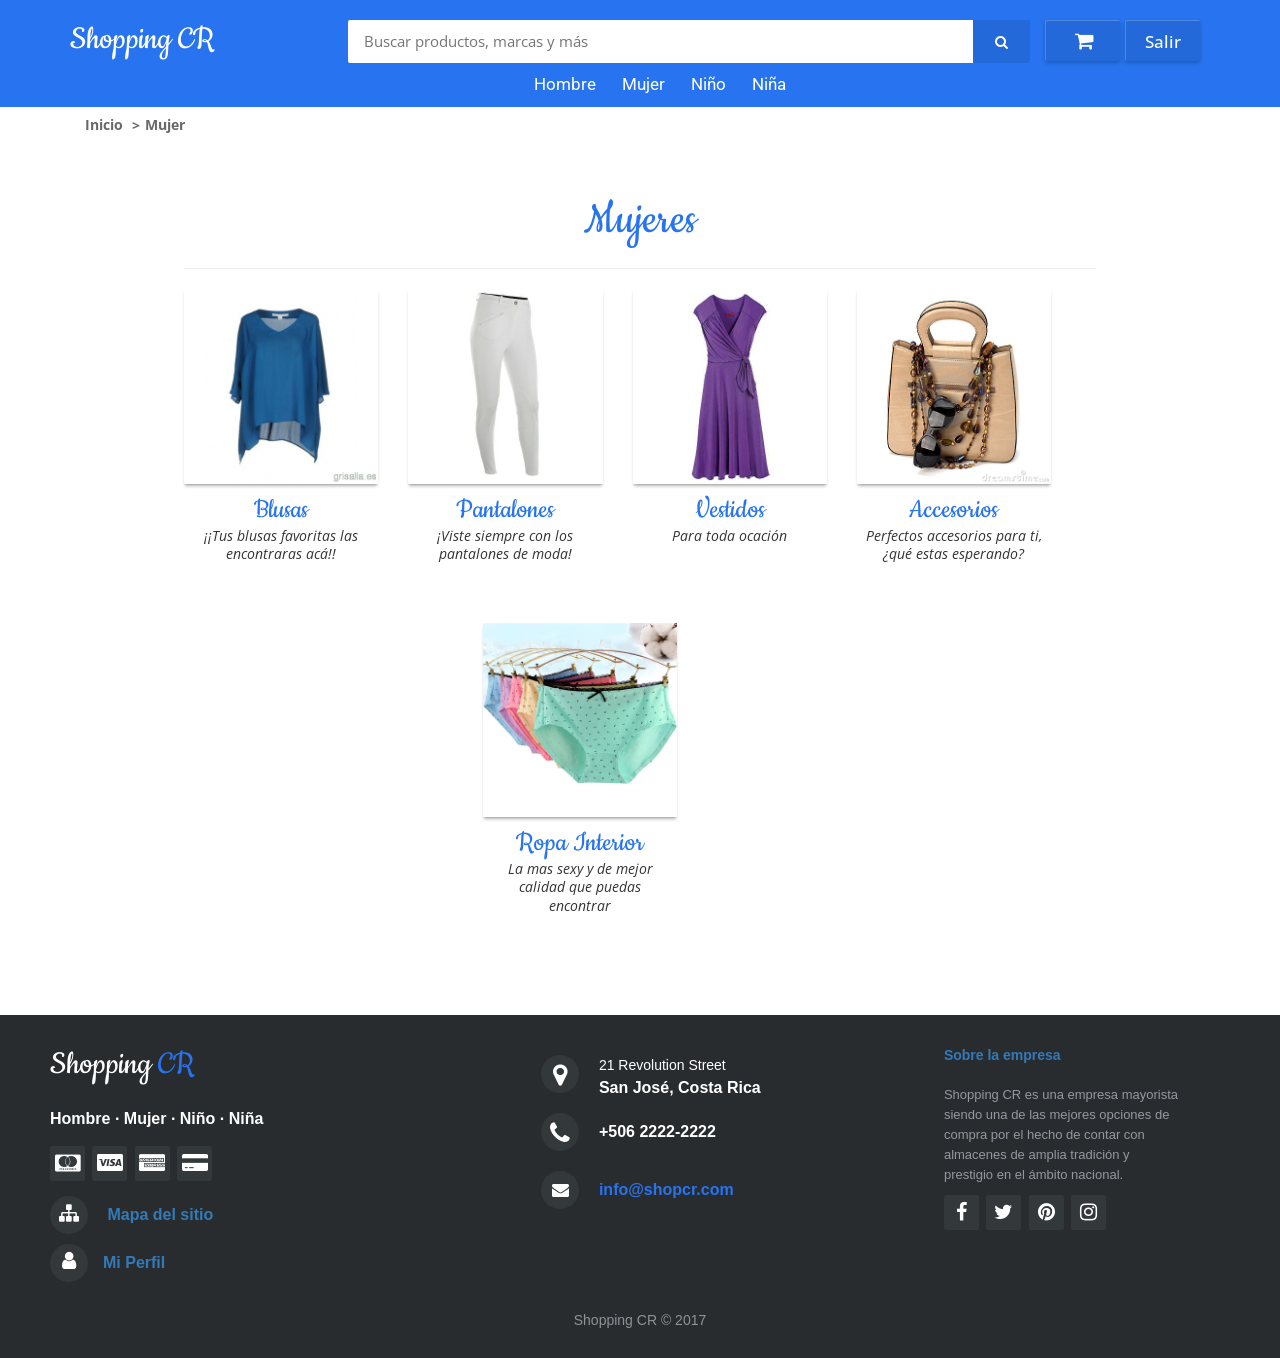
<file: Plantilla/mujer.html>
<!DOCTYPE html>
<html lang="zxx">
    <head>  
        <meta charset="utf-8">
        <meta name="viewport" content="width=device-width, initial-scale=1">
        <link rel="stylesheet" href="https://maxcdn.bootstrapcdn.com/bootstrap/3.3.7/css/bootstrap.min.css">
        <script src="https://ajax.googleapis.com/ajax/libs/jquery/3.2.0/jquery.min.js"></script>
        <script src="https://maxcdn.bootstrapcdn.com/bootstrap/3.3.7/js/bootstrap.min.js"></script>
        <link href="https://fonts.googleapis.com/css?family=Roboto" rel="stylesheet">
        <link rel="stylesheet" href="http://maxcdn.bootstrapcdn.com/font-awesome/4.7.0/css/font-awesome.min.css">
        <link href="http://fonts.googleapis.com/css?family=Cookie" rel="stylesheet" type="text/css">
        <link href="https://fonts.googleapis.com/css?family=Open+Sans:400,700" rel="stylesheet">

        <script src="js/app.js"></script>

        <link rel="stylesheet" href="css/styleNavbar.css">
        <link rel="stylesheet" href="css/styleJumbotron.css">
        <link rel="stylesheet" href="css/styleList.css">
        <link rel="stylesheet" href="css/styleProduct.css">
        <link rel="stylesheet" href="css/styleFooter.css">
        <link rel="stylesheet" href="css/styleBreadcrumb.css">
        <link rel="stylesheet" href="css/styleHeader.css">
        <title>Shopping CR</title>
    </head>
    <body>

        <header>

        </header>

        <div class="container">

            <ul class="breadcrumb">
                <li><a href="index.html">Inicio</a></li>
                <li><a href="mujer.html">Mujer</a></li>
            </ul>   

            <div class="listImages">
                <h1 class="text-center">Mujeres</h1>
                <hr>
                <div id="products1" class="row list-group col-lg-12">
                    <div class="item col-xs-12 col-sm-6 col-md-3 col-lg-3">
                        <div class="thumbnail tumbCategories">
                            <a href="products_list.html" class="view"><img class="ihover group list-group-image" src="images/blusas.jpg" alt="" /></a>
                            <div class="caption">
                                <h4 class="group inner list-group-item-heading" style="text-align: center;">
                                    Blusas</h4>
                                <p class="group inner list-group-item-text">
                                    ¡¡Tus blusas favoritas las encontraras acá!!</p>
                            </div>
                        </div>

                    </div>
                    <div class="item col-xs-12 col-sm-6 col-md-3 col-lg-3">
                        <div class="thumbnail tumbCategories">
                            <a href="products_list.html" class="view"><img class="ihover group list-group-image" src="images/pantalonM.jpg" alt="" /></a>
                            <div class="caption">
                                <h4 class="group inner list-group-item-heading" style="text-align: center;">
                                    Pantalones</h4>
                                <p class="group inner list-group-item-text">
                                    ¡Viste siempre con los pantalones de moda!</p>
                            </div>
                        </div>

                    </div>
                    <div class="item col-xs-12 col-sm-6 col-md-3 col-lg-3">
                        <div class="thumbnail tumbCategories">
                            <a href="products_list.html" class="view"><img class="ihover group list-group-image" src="images/vestido.jpg" alt="" /></a>
                            <div class="caption">
                                <h4 class="group inner list-group-item-heading" style="text-align: center;">
                                    Vestidos</h4>
                                <p class="group inner list-group-item-text">
                                    Para toda ocación</p>
                            </div>
                        </div>

                    </div>
                    <div class="item col-xs-12 col-sm-6 col-md-3 col-lg-3">
                        <div class="thumbnail tumbCategories">
                            <a href="products_list.html" class="view"><img class="ihover group list-group-image" src="images/accesoriosF.jpg" alt="" /></a>
                            <div class="caption">
                                <h4 class="group inner list-group-item-heading" style="text-align: center;">
                                    Accesorios</h4>
                                <p class="group inner list-group-item-text">
                                    Perfectos accesorios para ti, ¿qué estas esperando?</p>
                            </div>
                        </div>

                    </div>
                </div>
                <div id="products2" class="row list-group col-lg-12">
                    <div class="item col-xs-12 col-sm-6 col-md-3 col-lg-3 col-md-offset-4 col-sm-offset-3">
                        <div class="thumbnail tumbCategories">
                            <a href="products_list.html" class="view"><img class="ihover group list-group-image" src="images/ropaInterior.jpg" alt="" /></a>
                            <div class="caption">
                                <h4 class="group inner list-group-item-heading" style="text-align: center;">
                                    Ropa Interior</h4>
                                <p class="group inner list-group-item-text">
                                    La mas sexy y de mejor calidad que puedas encontrar</p>
                            </div>
                        </div>

                    </div>
                </div>
            </div>



        </div>

        <footer class="container footer-distributed">

        </footer>
        <script src="js/script.js"></script>
    </body>

</html>
</file>
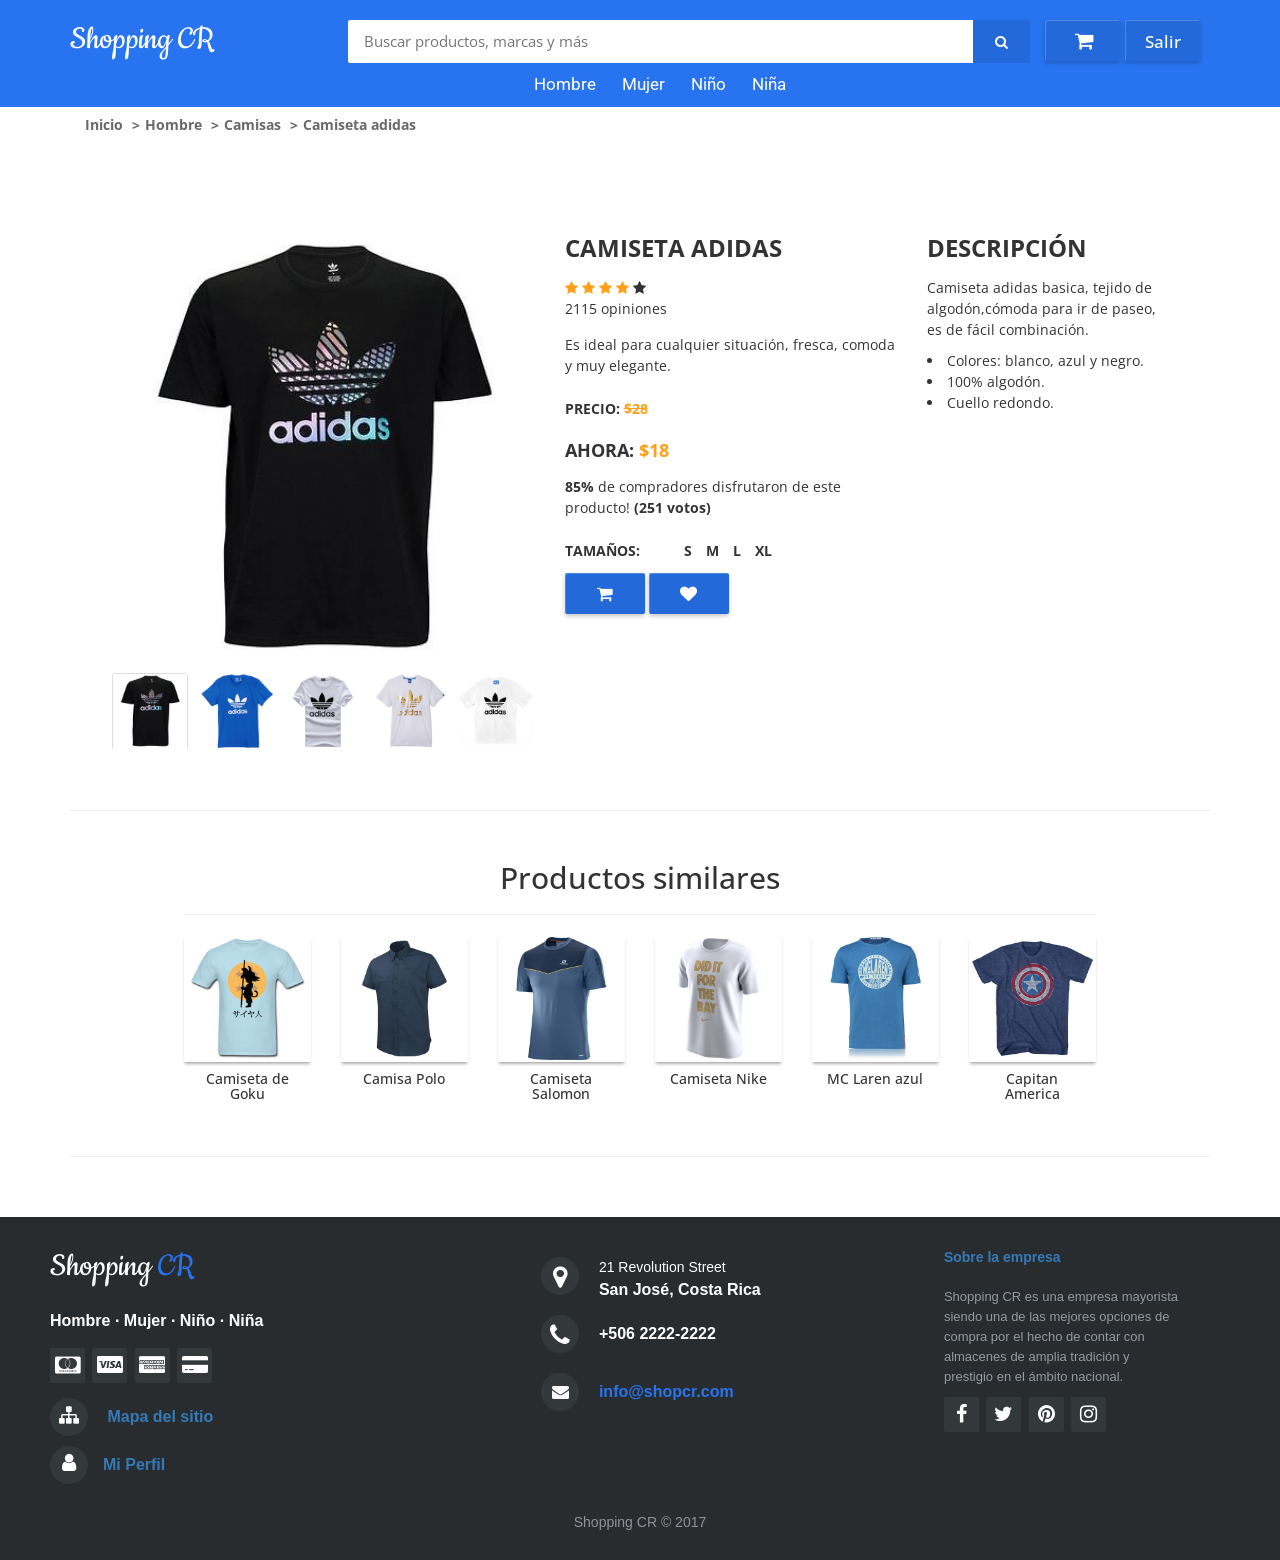
<file: Plantilla/product.html>
<!DOCTYPE html>
<html lang="zxx">
    <head>  
        <meta charset="utf-8">
        <meta name="viewport" content="width=device-width, initial-scale=1">
        <link rel="stylesheet" href="https://maxcdn.bootstrapcdn.com/bootstrap/3.3.7/css/bootstrap.min.css">
        <script src="https://ajax.googleapis.com/ajax/libs/jquery/3.2.0/jquery.min.js"></script>
        <script src="https://maxcdn.bootstrapcdn.com/bootstrap/3.3.7/js/bootstrap.min.js"></script>
        <link href="https://fonts.googleapis.com/css?family=Roboto" rel="stylesheet">
        <link rel="stylesheet" href="http://maxcdn.bootstrapcdn.com/font-awesome/4.7.0/css/font-awesome.min.css">
        <link href="http://fonts.googleapis.com/css?family=Cookie" rel="stylesheet" type="text/css">
        <link href="https://fonts.googleapis.com/css?family=Open+Sans:400,700" rel="stylesheet">

        <script src="js/app.js"></script>

        <link rel="stylesheet" href="css/styleNavbar.css">
        <link rel="stylesheet" href="css/styleJumbotron.css">
        <link rel="stylesheet" href="css/styleList.css">
        <link rel="stylesheet" href="css/styleProduct.css">
        <link rel="stylesheet" href="css/styleFooter.css">
        <link rel="stylesheet" href="css/styleBreadcrumb.css">
        <link rel="stylesheet" href="css/styleHeader.css">
        <title>Shopping CR</title>
    </head>
    <body>

        <header>

        </header>

        <div class="container">

            <ul class="breadcrumb">
                <li><a href="index.html">Inicio</a></li>
                <li><a href="hombre.html">Hombre</a></li>
                <li><a href="products_list.html">Camisas</a></li>
                <li>Camiseta adidas</li>
            </ul>   

            <div class="card">
                <div class="container-fliud">
                    <div class="wrapper row">
                        <div class="preview col-md-5">                      
                            <div class="preview-pic tab-content" >
                                <div class="tab-pane active" id="pic-1"><img src="images/camisetaAdidas1.jpg" alt="Camisa" /></div>
                                <div class="tab-pane" id="pic-2"><img src="images/camisetaAdidas2.jpg" alt="Camisa" /></div>
                                <div class="tab-pane" id="pic-3"><img src="images/camisetaAdidas3.jpg" alt="Camisa" /></div>                
                                <div class="tab-pane" id="pic-4"><img src="images/camisetaAdidas4.jpg" alt="Camisa" /></div>
                                <div class="tab-pane" id="pic-5"><img src="images/camisetaAdidas5.jpg"  alt="Camisa" /></div>
                            </div>
                            <ul class="preview-thumbnail nav nav-tabs" >
                                <li class="active"><a data-target="#pic-1" data-toggle="tab"><img src="images/camisetaAdidas1.jpg" alt="Camisa" /></a></li>
                                <li><a data-target="#pic-2" data-toggle="tab"><img src="images/camisetaAdidas2.jpg" alt="Camisa" /></a></li>
                                <li><a data-target="#pic-3" data-toggle="tab"><img src="images/camisetaAdidas3.jpg" alt="Camisa" /></a></li>
                                <li><a data-target="#pic-4" data-toggle="tab"><img src="images/camisetaAdidas4.jpg" alt="Camisa" /></a></li>
                                <li><a data-target="#pic-5" data-toggle="tab"><img src="images/camisetaAdidas5.jpg"  alt="Camisa" /></a></li>
                            </ul>                       
                        </div>
                        <div class="details col-md-4">
                            <h3 class="product-title">Camiseta adidas</h3>
                            <div class="rating">
                                <div class="stars">
                                    <span class="fa fa-star checked"></span>
                                    <span class="fa fa-star checked"></span>
                                    <span class="fa fa-star checked"></span>
                                    <span class="fa fa-star checked"></span>
                                    <span class="fa fa-star"></span>
                                </div>
                                <span class="review-no">2115 opiniones</span>
                            </div>
                            <p class="product-description">Es ideal para cualquier situación, fresca, comoda y muy elegante.</p>
                            <h5 class="price">precio: <span><s>$28</s></span></h5>
                            <h4 class="price">ahora: <span><b>$18</b></span></h4>
                            <p class="vote"><strong>85%</strong> de compradores disfrutaron de este producto! <strong>(251 votos)</strong></p>
                            <h5 class="sizes">tamaños:
                                <span class="size" data-toggle="tooltip" title="small">s</span>
                                <span class="size" data-toggle="tooltip" title="medium">m</span>
                                <span class="size" data-toggle="tooltip" title="large">l</span>
                                <span class="size" data-toggle="tooltip" title="xtra large">xl</span>
                            </h5>
                            <div class="action">
                                <button class="cart cart-button" type="button"><span class="fa fa-shopping-cart"></span></button>
                                <button class="like cart-button" type="button"><span class="fa fa-heart"></span></button>
                            </div>
                        </div>
                        <div class="details col-md-3">
                            <h3 class="product-title">Descripción</h3>
                            <p>Camiseta adidas basica, tejido de algodón,cómoda para ir de paseo, es de fácil combinación.</p>

                            <li>Colores: blanco, azul y negro.</li>
                            <li>100% algodón.</li>
                            <li>Cuello redondo.</li>

                        </div>
                    </div>
                </div>
            </div>

            <hr>
            <div class="listImages">
                <h2 class="text-center">Productos similares</h2>
                <hr>
                <div id="products" class="row list-group">
                    <div class="item col-xs-12 col-sm-6 col-md-2 col-lg-2">
                        <div class="thumbnail">
                            <a href="#!" class="view"><img class="ihover group list-group-image" src="images/camisa3.jpg" alt="" /></a>
                            <div class="caption">
                                <h4 class="group inner list-group-item-heading sug">
                                    Camiseta de Goku</h4>
                            </div>
                        </div>
                    </div>
                    <div class="item col-xs-12 col-sm-6 col-md-2 col-lg-2">
                        <div class="thumbnail">
                            <a href="#!" class="view"><img class="ihover group list-group-image" src="images/camisa.jpg" alt="" /></a>
                            <div class="caption">
                                <h4 class="group inner list-group-item-heading sug">
                                    Camisa Polo</h4>
                            </div>
                        </div>
                    </div>
                    <div class="item col-xs-12 col-sm-6 col-md-2 col-lg-2">
                        <div class="thumbnail">
                            <a href="#!" class="view"><img class="ihover group list-group-image" src="images/camisa2.jpg" alt="" /></a>
                            <div class="caption">
                                <h4 class="group inner list-group-item-heading sug">
                                    Camiseta Salomon</h4>
                            </div>
                        </div>
                    </div>
                    <div class="item col-xs-12 col-sm-6 col-md-2 col-lg-2">
                        <div class="thumbnail">
                            <a href="#!" class="view"><img class="ihover group list-group-image" src="images/camisa4.jpg" alt="" /></a>
                            <div class="caption">
                                <h4 class="group inner list-group-item-heading sug">
                                    Camiseta Nike</h4>
                            </div>
                        </div>
                    </div>
                    <div class="item col-xs-12 col-sm-6 col-md-2 col-lg-2">
                        <div class="thumbnail">
                            <a href="#!" class="view"><img class="ihover group list-group-image" src="images/camisa6.jpg" alt="" /></a>
                            <div class="caption">
                                <h4 class="group inner list-group-item-heading sug">
                                    MC Laren azul</h4>
                            </div>
                        </div>
                    </div>
                    <div class="item col-xs-12 col-sm-6 col-md-2 col-lg-2">
                        <div class="thumbnail">
                            <a href="#!" class="view"><img class="ihover group list-group-image" src="images/camisa7.jpg" alt="" /></a>
                            <div class="caption">
                                <h4 class="group inner list-group-item-heading sug">
                                    Capitan America</h4>
                            </div>
                        </div>
                    </div>
                </div>
            </div>

            <div id="content">

            </div>

            <hr>
        </div>

        <footer class="container footer-distributed">

        </footer>

        <script src="js/script.js"></script>

    </body>


</html>
</file>
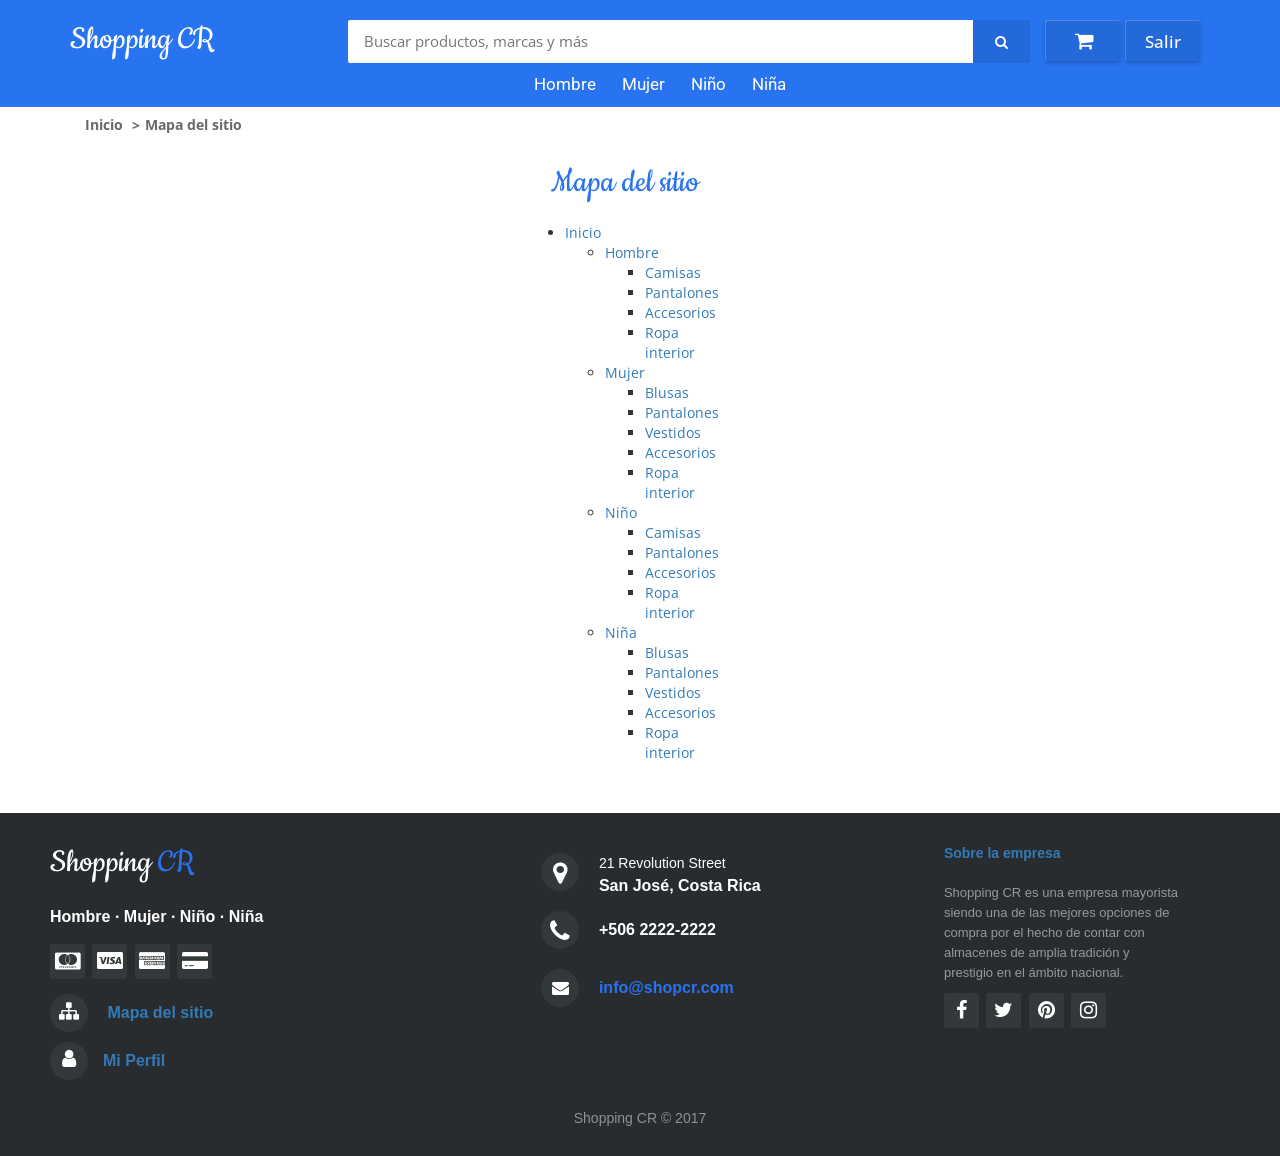
<file: Plantilla/sitemap.html>
<!DOCTYPE html>
<html lang="en">
    <head>	
        <meta charset="utf-8">
        <meta name="viewport" content="width=device-width, initial-scale=1">
        <link rel="stylesheet" href="https://maxcdn.bootstrapcdn.com/bootstrap/3.3.7/css/bootstrap.min.css">
        <script src="https://ajax.googleapis.com/ajax/libs/jquery/3.2.0/jquery.min.js"></script>
        <script src="https://maxcdn.bootstrapcdn.com/bootstrap/3.3.7/js/bootstrap.min.js"></script>
        <link href="https://fonts.googleapis.com/css?family=Roboto" rel="stylesheet">
        <link rel="stylesheet" href="http://maxcdn.bootstrapcdn.com/font-awesome/4.7.0/css/font-awesome.min.css">
        <link href="http://fonts.googleapis.com/css?family=Cookie" rel="stylesheet" type="text/css">
        <link href="https://fonts.googleapis.com/css?family=Open+Sans:400,700" rel="stylesheet">

        <script src="js/app.js"></script>

        <link rel="stylesheet" href="css/styleNavbar.css">
        <link rel="stylesheet" href="css/styleJumbotron.css">
        <link rel="stylesheet" href="css/styleList.css">
        <link rel="stylesheet" href="css/styleProduct.css">
        <link rel="stylesheet" href="css/styleFooter.css">
        <link rel="stylesheet" href="css/styleBreadcrumb.css">
        <link rel="stylesheet" href="css/styleHeader.css">
        <title>Shopping CR</title>
    </head>
    <body>

        <header>

        </header>

        <div class="container contact">	

            <ul class="breadcrumb">
                <li><a href="index.html">Inicio</a></li>
                <li>Mapa del sitio</li>
            </ul>			
            <div class="row col-md-12">
                <div class="col-md-12">
                    <h3>Mapa del sitio</h3>
                    <br>
                    <form class="form-horizontal">
                        <div class="col-md-12 text-justify">
                            <div id="site">
                                <UL>
                                    <li> <a href="index.html">Inicio</a></li>
                                    <ul>
                                        <li><a href="hombre.html">Hombre</a></li>
                                        <ul>
                                            <li><a href="products_list.html">Camisas</a></li>
                                            <li><a>Pantalones</a></li>
                                            <li><a>Accesorios</a></li>
                                            <li><a>Ropa interior</a></li>
                                        </ul>
                                        <li><a href="mujer.html"> Mujer</a></li>
                                        <ul>
                                            <li><a>Blusas</a></li>
                                            <li><a>Pantalones</a></li>
                                            <li><a>Vestidos</a></li>
                                            <li><a>Accesorios</a></li>
                                            <li><a>Ropa interior</a></li>
                                        </ul>
                                        <li><a>Niño</a></li>
                                        <ul>
                                            <li><a>Camisas</a></li>
                                            <li><a>Pantalones</a></li>
                                            <li><a>Accesorios</a></li>
                                            <li><a>Ropa interior</a></li>
                                        </ul>
                                        <li><a>Niña</a></li>
                                        <ul>
                                            <li><a>Blusas</a></li>
                                            <li><a>Pantalones</a></li>
                                            <li><a>Vestidos</a></li>
                                            <li><a>Accesorios</a></li>
                                            <li><a>Ropa interior</a></li>
                                        </ul>
                                    </ul>
                                </UL> 
                            </div>
                        </div>
                    </form>
                </div>
            </div>
        </div>

        <footer class="container footer-distributed">

        </footer>

        <script src="js/script.js"></script>

    </body>

</html>
</file>
<file: Plantilla/css/styleNavbar.css>
#flipkart-navbar {
    background-color: #2874f0;
    color: #FFFFFF;
}

.row1{
    padding-top: 10px;
}

.row2 {
    padding-top: 20px;
}

.flipkart-navbar-input {
    padding: 11px 16px;
    border-radius: 2px 0 0 2px;
    border: 0 none;
    outline: 0 none;
    font-size: 15px;
    color: #000;
}

.flipkart-navbar-button {
    background-color: #2469d9;
    border: 1px solid #2469d9;
    border-radius: 0 2px 2px 0;
    color: #FFF;
    padding: 10px 0;
    height: 43px;
    cursor: pointer;
}

.cart-button {
    background-color: #2469d9;
    box-shadow: 0 2px 4px 0 rgba(0, 0, 0, .23), inset 1px 1px 0 0 hsla(0, 0%, 100%, .2);
    padding: 10px 0;
    text-align: center;
    height: 41px;
    border-radius: 2px;
    font-weight: 500;
    width: 75px;
    display: inline-block;
    color: #FFFFFF;
    text-decoration: none;
    color: inherit;
    border: none;
    outline: none;
}

.cart-button:hover{
    text-decoration: none;
    color: #fff;
    cursor: pointer;
}

.cart-svg {
    display: inline-block;
    width: 16px;
    height: 16px;
    vertical-align: middle;
    margin-right: 8px;
}

.item-number {
    border-radius: 3px;
    background-color: rgba(0, 0, 0, .1);
    height: 20px;
    padding: 3px 6px;
    font-weight: 500;
    display: inline-block;
    color: #fff;
    line-height: 12px;
    margin-left: 10px;
}

.upper-links {
    display: inline-block;
    padding: 0 11px;
    line-height: 23px;
    font-family: 'Roboto', sans-serif;
    letter-spacing: 0;
    color: inherit;
    border: none;
    outline: none;
    font-size: 13.5px;
}

.dropdown {
    position: relative;
    display: inline-block;
    margin-bottom: 0px;
}

.dropdown:hover {
    background-color: #fff;
}

.dropdown:hover .links {
    color: #000;
}

.dropdown:hover .dropdown-menu {
    display: block;
}

.dropdown .dropdown-menu {
    position: absolute;
    top: 100%;
    display: none;
    background-color: #fff;
    color: #333;
    left: 0px;
    border: 0;
    border-radius: 0;
    box-shadow: 0 4px 8px -3px #555454;
    margin: 0;
    padding: 0px;
}

.links {
    color: #fff;
    text-decoration: none;
}

.links:hover {
    color: #fff;
    text-decoration: none;
}

.profile-links {
    font-size: 12px;
    font-family: 'Roboto', sans-serif;
    border-bottom: 1px solid #e9e9e9;
    box-sizing: border-box;
    display: block;
    padding: 0 11px;
    line-height: 23px;
}

.profile-li{
    padding-top: 2px;
}

.largenav {
    display: none;
}

.smallnav {
    display: block;
}

.smallnav i {    
    padding: 0px 20px;
}

.smallsearch{
    margin-left: 15px;
    margin-top: 15px;
}

.menu{
    cursor: pointer;
}

.navbarText {
    margin: 0px;
}

.largenav a {
    color: #FFF;
}

@media screen and (min-width: 768px) {
    .largenav {
        display: block;
    } 

    .largenav a:hover, .largenav a {
        text-decoration: none;
    }

    .smallnav{
        display: none;
    }

    .smallsearch{
        margin: 0px;
    }
}

/*Sidenav*/
.sidenav {
    height: 100%;
    width: 0;
    position: fixed;
    z-index: 1;
    top: 0;
    left: 0;
    background-color: #fff;
    overflow-x: hidden;
    transition: 0.5s;
    box-shadow: 0 4px 8px -3px #555454;
    padding-top: 0px;
}

.sidenav ul {
    text-decoration: none;
    list-style:none;
    padding: 10px 0px;
}

.sidenav a {
    padding: 8px 8px 8px 32px;
    text-decoration: none;
    font-size: 25px;
    color: #818181;
    display: block;
    transition: 0.3s;
}

.sidenav a:hover {
    color: #2874f0;
}

.sidenav ul li ul {
    text-decoration: none;
    list-style:none;
    padding: 0px 40px;
}

.sidenav .closebtn {
    position: absolute;
    top: 0;
    padding: 20px 20px;
    right: 25px;
    font-size: 36px;
    margin-left: 50px;
    color: #fff;        
}

.sidenav .closebtn:hover {
    color: #fff;    
}

.sidenavContent {
    background-color: #2874f0; 
    padding: 25px 20px;
}

@media screen and (max-height: 450px) {
    .sidenav a {
        font-size: 18px;
    }
}

@media screen and (max-width: 768px) {
    .smallsearch {
        display: none;
    }
}

.sidenav-heading {
    color: #fff;
    font: normal 36px 'Cookie', cursive;
}

.oculto {
    display: none;
}

.display {
    display: block;
}

.iconsearch, .iconcart {
    width: 15px;
    height: 15px;
}
</file>
<file: Plantilla/css/styleJumbotron.css>
.jumbotron {
    margin-bottom: 0px;
    background-color: #2874f0;
    background-position: 0% 25%;
    background-size: cover;
    background-repeat: no-repeat;
    color: white;
}

.jumbotron .font {
	font: normal 80px 'Cookie', cursive;
}

.jumbotron .icon {
	font-size: 50px
}


.contact h3, .cursive {
	color:  #2874f0;
	font: normal 36px 'Cookie', cursive;
	margin: 0;
	text-align: center;
}

.contact .icon {
	text-align: center;
	margin-top: 25px;
	font-size: 60px;
	color:  #33383b;
}

.contact .icon:hover {
	color:  #2874f0;
}
</file>
<file: Plantilla/css/styleList.css>
.glyphicon { 
    margin-right:5px; 
}

.thumbnail {
    margin-bottom: 20px;
    padding: 0px;
    -webkit-border-radius: 0px;
    -moz-border-radius: 0px;
}

.item.list-group-item {
    float: none;
    width: 100%;
    background-color: #fff;
    margin-bottom: 10px;
}

.item.list-group-item:nth-of-type(odd):hover,.item.list-group-item:hover {
    background: #428bca;

}

.item.list-group-item .list-group-image {
    margin-right: 10px;
}

.item.list-group-item .thumbnail {
    margin-bottom: 0px;
}

.item.list-group-item .caption {
    padding: 9px 9px 0px 9px;
}

.item.list-group-item:nth-of-type(odd) {
    background: #eeeeee;
}

.item.list-group-item:before, .item.list-group-item:after {
    display: table;
    content: " ";
}

.item.list-group-item img {
    float: left;
}
.item.list-group-item:after {
    clear: both;
}

.list-group-item-text {
    margin: 0 0 11px;
}

.ihover {
    display: inline-block;
    position: relative;
    box-shadow: 0 3px 3px -1px rgba(0, 0, 0, 0.3), 0 1px 0px 0px rgba(0, 0, 0, 0.05);
    overflow: hidden;
    -webkit-font-smoothing: antialiased;
}

.listImages {
    margin: auto;
    width: 80%;    
    margin-top: 50px;
}

.buttonAdd {
    background-color: #2469d9;
    box-shadow: 0 2px 4px 0 rgba(0, 0, 0, .23), inset 1px 1px 0 0 hsla(0, 0%, 100%, .2);
    padding: 12px 0;
    text-align: center;
    height: 41px;
    border-radius: 2px;
    font-weight: 500;
    width: 100%;
    display: inline-block;
    color: #FFF;
}

.buttonAdd:hover {
    text-decoration: none;
    background-color: #FFF;
    -webkit-transition: all .5s cubic-bezier(0.54, 0, 0.1, 1);
    transition: all .5s cubic-bezier(0.54, 0, 0.1, 1);
    color: #2469d9;
}

.thumbnail:hover {
    box-shadow: 0 3px 3px -1px rgba(0, 0, 0, 0.3), 0 1px 0px 0px rgba(0, 0, 0, 0.05);
    -webkit-transition: all .5s cubic-bezier(0.54, 0, 0.1, 1);
    transition: all .5s cubic-bezier(0.54, 0, 0.1, 1);
}

.listImages h1 {
    color: #2874f0;
    font: normal 50px 'Cookie', cursive;
    margin: 0;
}

.menImage {
    background-image: url('../images/men.jpg');
}

.womenImage {
    background-image: url('../images/women.jpg');
}

.shoesImage {
    background-image: url('../images/shoes.jpg');
}

.girlImage {
    background-image: url('../images/girl.jpg');
}

.boyImage {
    background-image: url('../images/boy.png');
}

.subscribe {
    width: 400px; 
    margin: auto;
}

.thumbnail {
    border-style: none;
}

.right{
    float: right;
    padding-top: 2%;
}

.filtros h3{
    font: normal 30px 'Cookie', cursive;
}

.tamañofijo{
    height: 150px;
    overflow-y: scroll;
}
#sortable { list-style-type: none; margin: 0; padding: 0; width: 100%; }

#sortable li:hover{
    cursor: move;
}

.tumbCategories h4{
    color: #2874f0;
    font: normal 30px 'Cookie', cursive;
    margin: 0;
}
.tumbCategories p{
    font-style: italic;    
}

.collapsed-box{
    height: 100%;
    width: 100%;
}

.categoriaTum{
    text-align: center;
    margin-left: auto;
    margin-right: auto;
}

.list-group {
    text-align: center;
}

.filtros{
    text-align: left;
}
</file>
<file: Plantilla/css/styleProduct.css>
/*****************globals*************/
body {
	font-family: 'open sans';
	overflow-x: hidden; 
}

img {
	max-width: 100%; 
}



.preview {
	display: -webkit-box;
	display: -webkit-flex;
	display: -ms-flexbox;
	display: flex;
	-webkit-box-orient: vertical;
	-webkit-box-direction: normal;
	-webkit-flex-direction: column;
	-ms-flex-direction: column;
	flex-direction: column; 
}

@media screen and (max-width: 996px) {
	.preview, .details {
		margin-bottom: 40px; 
	} 
}

.preview-pic {
	-webkit-box-flex: 1;
	-webkit-flex-grow: 1;
	-ms-flex-positive: 1;
	flex-grow: 1; 
}

.preview-thumbnail.nav-tabs {
	border: none;
	margin-top: 15px; 
}

.preview-thumbnail.nav-tabs li {
	width: 18%;
	margin-right: 2.5%; 
}

.preview-thumbnail.nav-tabs li img {
	max-width: 100%;
	display: block; 
}

.preview-thumbnail.nav-tabs li a {
	padding: 0;
	margin: 0; 
}

.preview-thumbnail.nav-tabs li:last-of-type {
	margin-right: 0; 
}

.tab-content {
	overflow: hidden; 
}

.tab-content img {
	width: 100%;
	-webkit-animation-name: opacity;
	animation-name: opacity;
	-webkit-animation-duration: .3s;
	animation-duration: .3s; 
}

.card {
	margin-top: 50px;
	padding: 3em;
	line-height: 1.5em; 
}

@media screen and (min-width: 997px) {
	.wrapper {
		display: -webkit-box;
		display: -webkit-flex;
		display: -ms-flexbox;
		display: flex; 
	} 
}

.details {
	display: -webkit-box;
	display: -webkit-flex;
	display: -ms-flexbox;
	display: flex;
	-webkit-box-orient: vertical;
	-webkit-box-direction: normal;
	-webkit-flex-direction: column;
	-ms-flex-direction: column;
	flex-direction: column; 
}

.colors {
	-webkit-box-flex: 1;
	-webkit-flex-grow: 1;
	-ms-flex-positive: 1;
	flex-grow: 1; 
}

.product-title, .price, .sizes, .colors {
	text-transform: UPPERCASE;
	font-weight: bold; 
}

.checked, .price span {
	color: #ff9f1a; 
}

.product-title, .rating, .product-description, .price, .vote, .sizes {
	margin-bottom: 15px; 
}

.product-title {
	margin-top: 0; 
}

.size {
	margin-right: 10px; 
}

.size:first-of-type {
	margin-left: 40px; 
}

.color {
	display: inline-block;
	vertical-align: middle;
	margin-right: 10px;
	height: 2em;
	width: 2em;
	border-radius: 2px; 
}

.color:first-of-type {
	margin-left: 20px; 
}

.cart-button {
	color: #fff;
}

.cart-button:hover {
	color: #fff;
}

.cart, .like {
	width: 80px;
}

.buttonAdd > .fa-shopping-cart {
	margin-right: 10px;
}

.not-available {
	text-align: center;
	line-height: 2em; 
}

.not-available:before {
	font-family: fontawesome;
	content: "\f00d";
	color: #fff; 
}

.tooltip-inner {
	padding: 1.3em;
}

.sug{
	font-size: 14px;
}

@-webkit-keyframes opacity {
	0% {
		opacity: 0;
		-webkit-transform: scale(3);
		transform: scale(3); 
	}
	
	100% {
		opacity: 1;
		-webkit-transform: scale(1);
		transform: scale(1); 
	} 
}

@keyframes opacity {
	0% {
		opacity: 0;
		-webkit-transform: scale(3);
		transform: scale(3); 
	}
	
	100% {
		opacity: 1;
		-webkit-transform: scale(1);
		transform: scale(1); 
	}
}
</file>
<file: Plantilla/css/styleFooter.css>
@import url('http://fonts.googleapis.com/css?family=Open+Sans:400,700');


.footer-distributed{
	background-color: #292c2f;
	box-shadow: 0 1px 1px 0 rgba(0, 0, 0, 0.12);
	box-sizing: border-box;
	width: 100%;
	text-align: left;
	font: bold 16px sans-serif;

	padding: 30px 50px;
	margin-top: 40px;
}

.footer-distributed .footer-left,
.footer-distributed .footer-center,
.footer-distributed .footer-right{
	display: inline-block;
	vertical-align: top;
}

/* Footer left */

.footer-distributed .footer-left{
	width: 40%;
}

/* The company logo */

.footer-distributed h3, .navbarText {
	color:  #ffffff;
	font: normal 36px 'Cookie', cursive;
	margin: 0;
}

.footer-distributed h3 span{
	color:  #2874f0;
}

/* Footer links */

.footer-distributed .footer-links{
	color:  #ffffff;
	margin: 20px 0 12px;
	padding: 0;
}

.footer-distributed .footer-links a{
	display:inline-block;
	line-height: 1.8;
	text-decoration: none;
	color:  inherit;
}

.footer-distributed .footer-company-name{
	color:  #8f9296;
	font-size: 14px;
	font-weight: normal;
	margin: 0;
}

/* Footer Center */

.footer-distributed .footer-center{
	width: 35%;
}

.footer-distributed .footer-center i{
	background-color:  #33383b;
	color: #ffffff;
	font-size: 25px;
	width: 38px;
	height: 38px;
	border-radius: 50%;
	text-align: center;
	line-height: 42px;
	margin: 10px 15px;
	vertical-align: middle;
}

.footer-distributed .footer-center i.fa-envelope{
	font-size: 17px;
	line-height: 38px;
}

.footer-distributed .footer-center p{
	display: inline-block;
	color: #ffffff;
	vertical-align: middle;
	margin:0;
}

.footer-distributed .footer-center p span{
	display:block;
	font-weight: normal;
	font-size:14px;
	line-height:2;
}

.footer-distributed .footer-center p a{
	color:  #2874f0;
	text-decoration: none;;
}


/* Footer Right */

.footer-distributed .footer-right{
	width: 20%;
}

.footer-distributed .footer-company-about{
	line-height: 20px;
	color:  #92999f;
	font-size: 13px;
	font-weight: normal;
	margin: 0;
}

.footer-distributed .footer-company-about span{
	display: block;
	color:  #ffffff;
	font-size: 14px;
	font-weight: bold;
	margin-bottom: 20px;
}

.footer-distributed .footer-icons{
	margin-top: 10px;
}

.footer-distributed .footer-icons a{
	display: inline-block;
	width: 35px;
	height: 35px;
	cursor: pointer;
	background-color:  #33383b;
	border-radius: 2px;

	font-size: 20px;
	color: #ffffff;
	text-align: center;
	line-height: 35px;

	margin-right: 3px;
	margin-bottom: 5px;
}

.footer-distributed .siteMap i, .perfil i {

	display: inline-block;
	width: 38px;
	height: 38px;
	cursor: pointer;
	background-color:  #33383b;
	border-radius: 50%;

	font-size: 20px;
	color: #ffffff;
	text-align: center;
	line-height: 35px;

	margin-right: 15px;
	margin-top: 10px;
}

/* footerLine */
.footerLine {
	padding-top: 30px;
	padding-bottom: 0px;
}

/* If you don't want the footer to be responsive, remove these media queries */

@media (max-width: 880px) {

	.footer-distributed{
		font: bold 14px sans-serif;
	}

	.footer-distributed .footer-left,
	.footer-distributed .footer-center,
	.footer-distributed .footer-right{
		display: block;
		width: 100%;
		margin-bottom: 40px;
		text-align: center;
	}

	.footer-distributed .footer-center i{
		margin-left: 0;
	}

}
</file>
<file: Plantilla/css/styleCarousel.css>
.carouselC{
	background-color: #2874f0;
}

.carousel{
	margin-top: 5%;
}
</file>
<file: Plantilla/css/styleHeader.css>
#carrito{
	font-size: 20px;
}

.links, .profile-links, .cart-button{
	font-size: 17px;
	/*font-weight: bold;*/
}
</file>
<file: Plantilla/css/styleBreadcrumb.css>
.breadcrumb, .breadcrumb a{
	background-color: inherit;
	color: #696969;
	font-weight: bold;
}

.breadcrumb>li+li:before{
	color: #696969;
	content: ">";
}

#site{
	margin: 0 auto;
	width: 200px;
}
</file>
<file: Plantilla/css/styleGuardar.css>
.guardar1, .guardar2, .guardar3{
    background-color: rgb(116, 228, 162);
    display: none;
    padding: 8px;
    border-radius: 5px;
    font-weight: bold;
}
</file>
